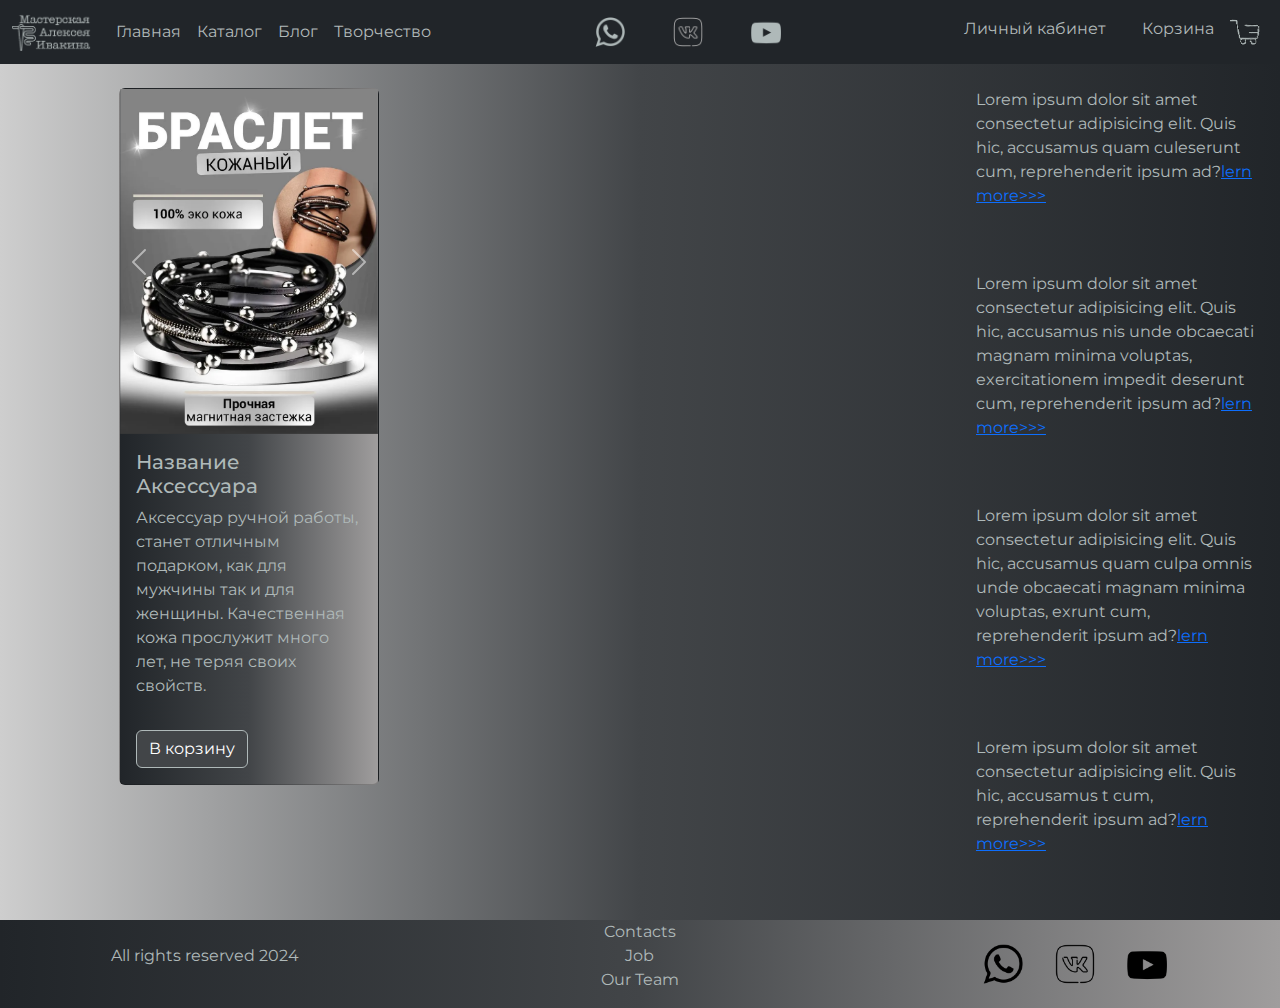
<file: accsessories.html>
<!DOCTYPE html>
<html lang="ru">
  <head>
    <meta charset="UTF-8" />
    <meta name="viewport" content="width=device-width, initial-scale=1.0" />
    <link
      href="https://cdn.jsdelivr.net/npm/bootstrap@5.3.3/dist/css/bootstrap.min.css"
      rel="stylesheet"
      integrity="sha384-QWTKZyjpPEjISv5WaRU9OFeRpok6YctnYmDr5pNlyT2bRjXh0JMhjY6hW+ALEwIH"
      crossorigin="anonymous"
    />
    <link rel="stylesheet" href="source/styles/mycss.css" />
    <link rel="stylesheet" href="source/styles/bgvideo.css" />

    <link
      rel="apple-touch-icon"
      sizes="180x180"
      href="source/files/apple-touch-icon.png"
    />
    <link
      rel="icon"
      type="image/png"
      sizes="32x32"
      href="source/files/favicon-32x32.png"
    />
    <link
      rel="icon"
      type="image/png"
      sizes="16x16"
      href="source/files/favicon-16x16.png"
    />
    <link rel="manifest" href="/site.webmanifest" />

    <title>Аксессуары</title>
  </head>

  <body>
    <header>
        <nav class="navbar navbar-expand-lg bg-dark">
            <div class="container-fluid">
              <a class="navbar-brand" href="/"
                ><img class="logo" src="source/files/logo.png" alt="logo"
              /></a>
              <button
                class="navbar-toggler"
                type="button"
                data-bs-toggle="collapse"
                data-bs-target="#navbarNavDropdown"
                aria-controls="navbarNavDropdown"
                aria-expanded="false"
                aria-label="Toggle navigation"
              >
                <span class="navbar-toggler-icon"></span>
              </button>
              <div class="collapse navbar-collapse" id="navbarNavDropdown">
                
                <div class="col-lg-4 col-md-12">
                  <ul class="navbar-nav">
                    <li class="nav-item active">
                      <a class="nav-link" aria-current="page" href="/"
                        >Главная</a
                      >
                    </li>
                    <li class="nav-item">
                      <a class="nav-link" href="pricing.html">Каталог</a>
                    </li>
                    <li class="nav-item">
                      <a class="nav-link" href="blog.html">Блог</a>
                    </li>
                    <li class="nav-item">
                      <a class="nav-link" href="pricing.html">Творчество</a>
                    </li>
                  </ul>
                </div>
                <div class="col-lg-4 col-md-12 navbar-center">
                  <ul class="navbar-nav nav-icon">
                    <li class="nav-item">
                      <a class="nav-link" href="pricing.html"
                        ><img
                          style="width: 30px; margin-inline: 1em"
                          src="source/files/whatsapp_icon.grey.png"
                          alt=""
                      /></a>
                    </li>
                    <li class="nav-item">
                      <a class="nav-link" href="pricing.html"
                        ><img
                          style="width: 30px; margin-inline: 1em"
                          src="source/files/vk_icon.grey.png"
                          alt=""
                      /></a>
                    </li>
                    <li class="nav-item">
                      <a class="nav-link" href="pricing.html"
                        ><img
                          style="width: 30px; margin-inline: 1em"
                          src="source/files/YOUTUBE_icon.grey.png"
                          alt=""
                      /></a>
                    </li>
                  </ul>
                </div>
                <div class="col-lg-4 col-md-12 navbar-right">
                  <ul class="navbar-nav">
                    <li class="nav-item-right">
                      <a class="nav-link" href="pricing.html">Личный кабинет</a>
                    </li>
                    <li class="nav-item">
                      <a class="nav-link" href="pricing.html">Корзина</a>
                    </li>
                    <li class="nav-item">
                      <a class="nav-link" href="pricing.html"
                        ><img class="nav-icon"
                          style="width: 30px;"
                          src="source/files/basket_icon.png"
                          alt=""
                      /></a>
                    </li>
                  </ul>
                </div>
              </div>
            </div>
          </nav>
    </header>

    <section>
      <div class="container-fluid">
        <!--m4-->
        <div class="row">
          <div class="col-lg-1"></div>
          <div class="col-lg-8 col-md-12">
            <div class="row">
              <div class="col-lg-4 col-md-6 mt-4">
                <div class="card h-100">
                  <div id="carouselExample" class="carousel slide">
                    <div class="carousel-inner">
                      <div class="carousel-item active">
                        <img
                          src="source/images/accsessories/accsessouar1.1.webp"
                          class="d-block w-100"
                          alt="Аксессуар"
                        />
                      </div>

                      <div class="carousel-item">
                        <img
                          class="w-100"
                          src="source/images/accsessories/accsessouar1.2.webp"
                          class="d-block w-100"
                          alt="Аксессуар"
                        />
                      </div>

                      <div class="carousel-item">
                        <img
                          class="w-100"
                          src="source/images/accsessories/accsessouar1.3.webp"
                          class="d-block w-100"
                          alt="Аксессуар"
                        />
                      </div>
                    </div>
                    <button
                      class="carousel-control-prev"
                      type="button"
                      data-bs-target="#carouselExample"
                      data-bs-slide="prev"
                    >
                      <span
                        class="carousel-control-prev-icon"
                        aria-hidden="true"
                      ></span>
                      <span class="visually-hidden">Previous</span>
                    </button>
                    <button
                      class="carousel-control-next"
                      type="button"
                      data-bs-target="#carouselExample"
                      data-bs-slide="next"
                    >
                      <span
                        class="carousel-control-next-icon"
                        aria-hidden="true"
                      ></span>
                      <span class="visually-hidden">Next</span>
                    </button>
                  </div>
                  <div class="card-body">
                    <h5 class="card-title"><a href="#">Название Аксессуара</a></h5>
                    <p class="card-text">
                      Аксессуар ручной работы, станет отличным подарком, как для
                      мужчины так и для женщины. Качественная кожа прослужит
                      много лет, не теряя своих свойств.
                    </p>
                  </div>
                  <div class="card-btn">
                    <a href="#" class="btn btn-primary">В корзину</a>
                  </div>
                </div>
              </div>
            </div>
          </div>
          <div class="col-lg-3">
            <div class="row px-1">
              <div class="col-lg-12 sidebar my-4">
                <p>
                  Lorem ipsum dolor sit amet consectetur adipisicing elit. Quis
                  hic, accusamus quam culeserunt cum, reprehenderit ipsum ad?<a
                    href="#"
                    >lern more>>></a
                  >
                </p>
              </div>
              <div class="col-lg-12 sidebar my-4">
                <p>
                  Lorem ipsum dolor sit amet consectetur adipisicing elit. Quis
                  hic, accusamus nis unde obcaecati magnam minima voluptas,
                  exercitationem impedit deserunt cum, reprehenderit ipsum ad?<a
                    href="#"
                    >lern more>>></a
                  >
                </p>
              </div>
              <div class="col-lg-12 sidebar my-4">
                <p>
                  Lorem ipsum dolor sit amet consectetur adipisicing elit. Quis
                  hic, accusamus quam culpa omnis unde obcaecati magnam minima
                  voluptas, exrunt cum, reprehenderit ipsum ad?<a href="#"
                    >lern more>>></a
                  >
                </p>
              </div>
              <div class="col-lg-12 sidebar my-4">
                <p>
                  Lorem ipsum dolor sit amet consectetur adipisicing elit. Quis
                  hic, accusamus t cum, reprehenderit ipsum ad?<a href="#"
                    >lern more>>></a
                  >
                </p>
              </div>
            </div>
          </div>
        </div>
      </div>
    </section>

    <footer class="mt-4">
      <div class="conteiner-fluid">
        <div class="row">
          <div class="col-lg-4 col-md-12 footer-text text-center">
            <p>All rights reserved 2024</p>
          </div>
          <div class="col-lg-4 col-md-12 footer-text text-center">
            <p>Contacts<br />Job<br />Our Team</p>
          </div>
          <div class="col-lg-4 col-md-12 media-links">
            <img
              style="width: 40px; margin-inline: 1em"
              src="source/files/whatsapp_icon.png"
              alt="Мы в Whatsapp"
            />
            <img
              style="width: 40px; margin-inline: 1em"
              src="source/files/vk_icon.png"
              alt="Наша страница в Вконтакте"
            />
            <img
              style="width: 40px; margin-inline: 1em"
              src="source/files/YOUTUBE_icon.png"
              alt="Наш YouTube канал"
            />
          </div>
        </div>
      </div>
    </footer>
    <script
      src="https://cdn.jsdelivr.net/npm/bootstrap@5.3.3/dist/js/bootstrap.bundle.min.js"
      integrity="sha384-YvpcrYf0tY3lHB60NNkmXc5s9fDVZLESaAA55NDzOxhy9GkcIdslK1eN7N6jIeHz"
      crossorigin="anonymous"
    ></script>
  </body>
</html>
</file>
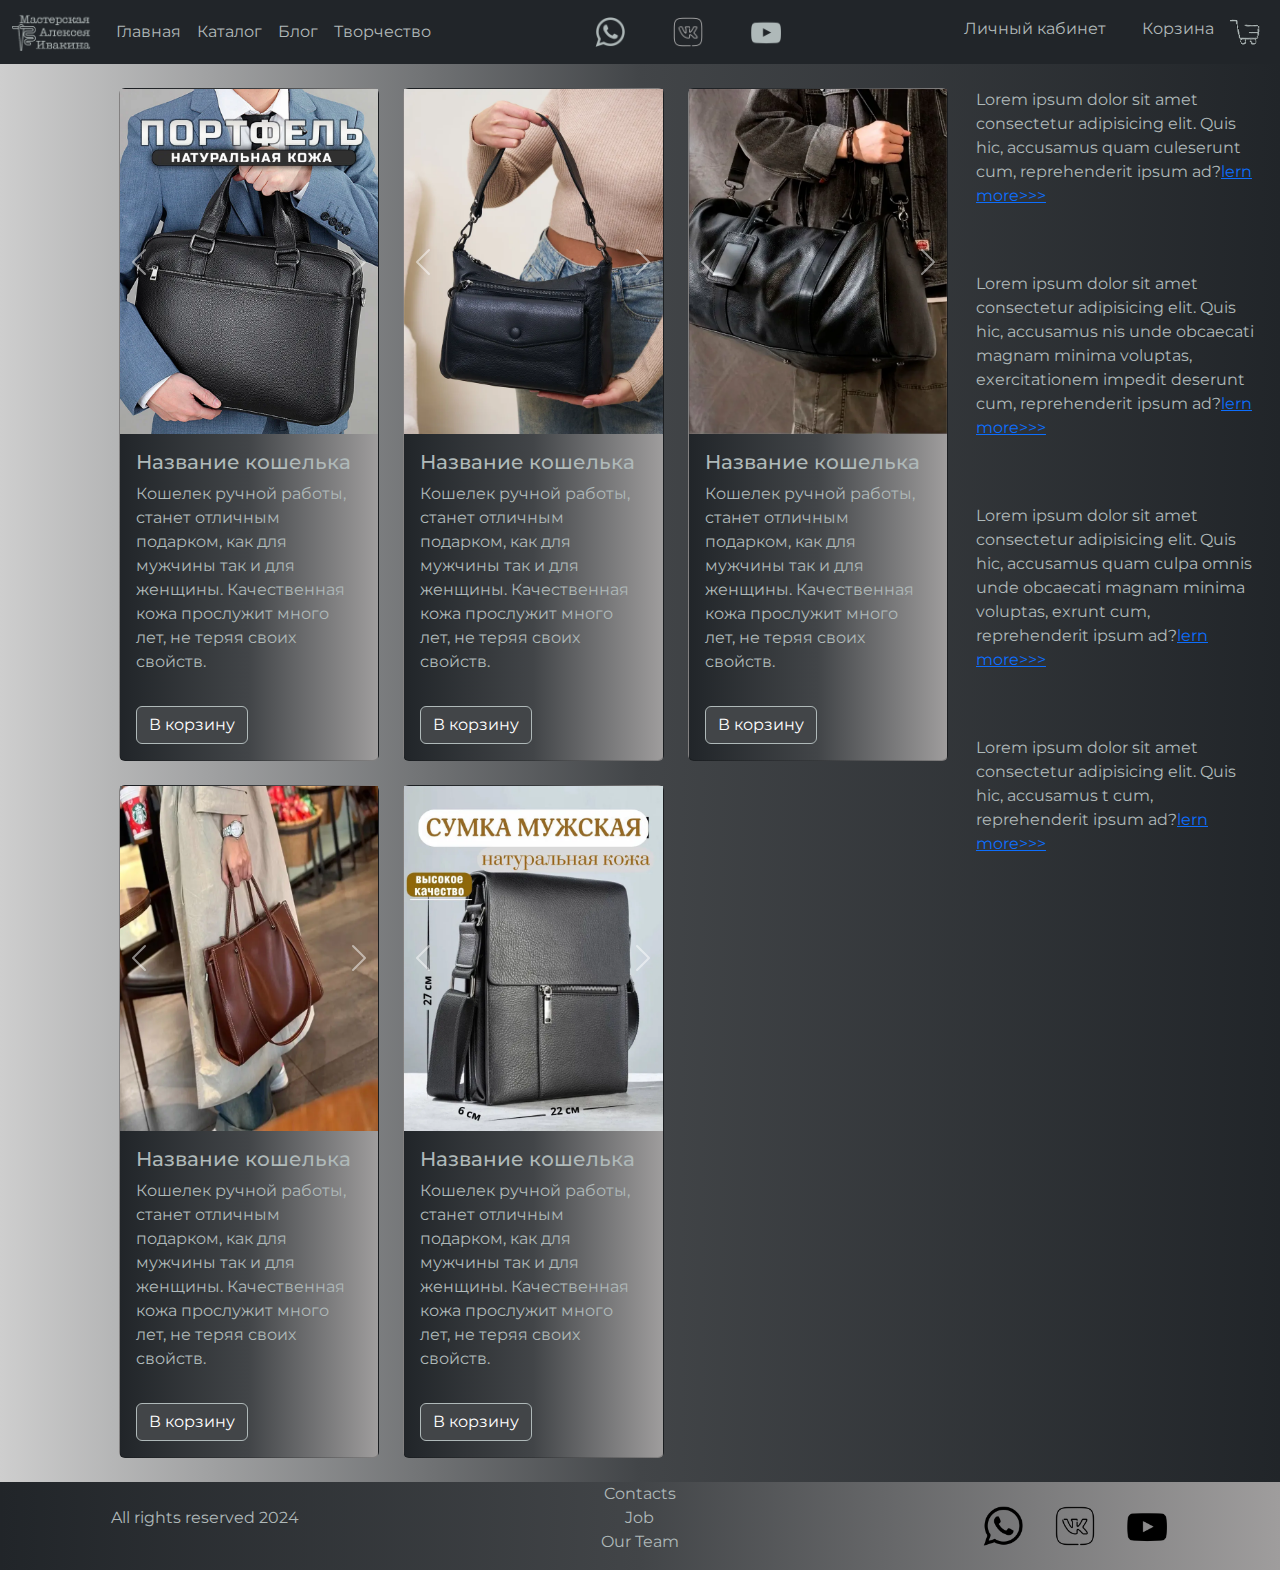
<file: bags.html>
<!DOCTYPE html>
<html lang="en">
  <head>
    <meta charset="UTF-8" />
    <meta name="viewport" content="width=device-width, initial-scale=1.0" />
    <link
      href="https://cdn.jsdelivr.net/npm/bootstrap@5.3.3/dist/css/bootstrap.min.css"
      rel="stylesheet"
      integrity="sha384-QWTKZyjpPEjISv5WaRU9OFeRpok6YctnYmDr5pNlyT2bRjXh0JMhjY6hW+ALEwIH"
      crossorigin="anonymous"
    />
    <link rel="stylesheet" href="source/styles/mycss.css" />
    <link rel="stylesheet" href="source/styles/bgvideo.css" />

    <link
      rel="apple-touch-icon"
      sizes="180x180"
      href="source/files/apple-touch-icon.png"
    />
    <link
      rel="icon"
      type="image/png"
      sizes="32x32"
      href="source/files/favicon-32x32.png"
    />
    <link
      rel="icon"
      type="image/png"
      sizes="16x16"
      href="source/files/favicon-16x16.png"
    />
    <link rel="manifest" href="/site.webmanifest" />

    <title>Сумки</title>
  </head>

  <body>
    <header>
      <nav class="navbar navbar-expand-lg bg-dark">
        <div class="container-fluid">
          <a class="navbar-brand" href="/"
            ><img class="logo" src="source/files/logo.png" alt="logo"
          /></a>
          <button
            class="navbar-toggler"
            type="button"
            data-bs-toggle="collapse"
            data-bs-target="#navbarNavDropdown"
            aria-controls="navbarNavDropdown"
            aria-expanded="false"
            aria-label="Toggle navigation"
          >
            <span class="navbar-toggler-icon"></span>
          </button>
          <div class="collapse navbar-collapse" id="navbarNavDropdown">
            <div class="col-lg-4 col-md-12">
              <ul class="navbar-nav">
                <li class="nav-item active">
                  <a class="nav-link" aria-current="page" href="/"
                    >Главная</a
                  >
                </li>
                <li class="nav-item">
                  <a class="nav-link" href="pricing.html">Каталог</a>
                </li>
                <li class="nav-item">
                  <a class="nav-link" href="blog.html">Блог</a>
                </li>
                <li class="nav-item">
                  <a class="nav-link" href="pricing.html">Творчество</a>
                </li>
              </ul>
            </div>
            <div class="col-lg-4 col-md-12 navbar-center">
              <ul class="navbar-nav nav-icon">
                <li class="nav-item">
                  <a class="nav-link" href="pricing.html"
                    ><img
                      style="width: 30px; margin-inline: 1em"
                      src="source/files/whatsapp_icon.grey.png"
                      alt=""
                  /></a>
                </li>
                <li class="nav-item">
                  <a class="nav-link" href="pricing.html"
                    ><img
                      style="width: 30px; margin-inline: 1em"
                      src="source/files/vk_icon.grey.png"
                      alt=""
                  /></a>
                </li>
                <li class="nav-item">
                  <a class="nav-link" href="pricing.html"
                    ><img
                      style="width: 30px; margin-inline: 1em"
                      src="source/files/YOUTUBE_icon.grey.png"
                      alt=""
                  /></a>
                </li>
              </ul>
            </div>
            <div class="col-lg-4 col-md-12 navbar-right">
              <ul class="navbar-nav">
                <li class="nav-item-right">
                  <a class="nav-link" href="pricing.html">Личный кабинет</a>
                </li>
                <li class="nav-item">
                  <a class="nav-link" href="pricing.html">Корзина</a>
                </li>
                <li class="nav-item">
                  <a class="nav-link" href="pricing.html"
                    ><img
                      class="nav-icon"
                      style="width: 30px"
                      src="source/files/basket_icon.png"
                      alt=""
                  /></a>
                </li>
              </ul>
            </div>
          </div>
        </div>
      </nav>
    </header>

    <section>
      <div class="container-fluid">
        <!--m4-->
        <div class="row">
          <div class="col-lg-1"></div>
          <div class="col-lg-8 col-md-12">
            <div class="row">
              <div class="col-lg-4 col-md-6 mt-4">
                <div class="card h-100">
                  <div id="carouselExample" class="carousel slide">
                    <div class="carousel-inner">
                      <div class="carousel-item active">
                        <img
                          src="source/images/bags/bag1.1.webp"
                          class="d-block w-100"
                          alt="Кожанная сумка"
                        />
                      </div>

                      <div class="carousel-item">
                        <img
                          class="w-100"
                          src="source/images/bags/bag1.2.webp"
                          class="d-block w-100"
                          alt="Кожанная сумка"
                        />
                      </div>

                      <div class="carousel-item">
                        <img
                          class="w-100"
                          src="source/images/bags/bag1.3.webp"
                          class="d-block w-100"
                          alt="Кожанная сумка"
                        />
                      </div>
                    </div>
                    <button
                      class="carousel-control-prev"
                      type="button"
                      data-bs-target="#carouselExample"
                      data-bs-slide="prev"
                    >
                      <span
                        class="carousel-control-prev-icon"
                        aria-hidden="true"
                      ></span>
                      <span class="visually-hidden">Previous</span>
                    </button>
                    <button
                      class="carousel-control-next"
                      type="button"
                      data-bs-target="#carouselExample"
                      data-bs-slide="next"
                    >
                      <span
                        class="carousel-control-next-icon"
                        aria-hidden="true"
                      ></span>
                      <span class="visually-hidden">Next</span>
                    </button>
                  </div>
                  <div class="card-body">
                    <h5 class="card-title">
                      <a href="#">Название кошелька</a>
                    </h5>
                    <p class="card-text">
                      Кошелек ручной работы, станет отличным подарком, как для
                      мужчины так и для женщины. Качественная кожа прослужит
                      много лет, не теряя своих свойств.
                    </p>
                  </div>
                  <div class="card-btn">
                    <a href="#" class="btn btn-primary">В корзину</a>
                  </div>
                </div>
              </div>
              <div class="col-lg-4 col-md-6 mt-4">
                <div class="card h-100">
                  <div id="carouselExample-1" class="carousel slide">
                    <div class="carousel-inner">
                      <div class="carousel-item active">
                        <img
                          src="source/images/bags/bag2.1.webp"
                          class="d-block w-100"
                          alt="Кожанная сумка"
                        />
                      </div>

                      <div class="carousel-item">
                        <img
                          class="w-100"
                          src="source/images/bags/bag2.2.webp"
                          class="d-block w-100"
                          alt="Кожанная сумка"
                        />
                      </div>

                      <div class="carousel-item">
                        <img
                          class="w-100"
                          src="source/images/bags/bag2.3.webp"
                          class="d-block w-100"
                          alt="Кожанная сумка"
                        />
                      </div>
                    </div>
                    <button
                      class="carousel-control-prev"
                      type="button"
                      data-bs-target="#carouselExample-1"
                      data-bs-slide="prev"
                    >
                      <span
                        class="carousel-control-prev-icon"
                        aria-hidden="true"
                      ></span>
                      <span class="visually-hidden">Previous</span>
                    </button>
                    <button
                      class="carousel-control-next"
                      type="button"
                      data-bs-target="#carouselExample-1"
                      data-bs-slide="next"
                    >
                      <span
                        class="carousel-control-next-icon"
                        aria-hidden="true"
                      ></span>
                      <span class="visually-hidden">Next</span>
                    </button>
                  </div>
                  <div class="card-body">
                    <h5 class="card-title">
                      <a href="#">Название кошелька</a>
                    </h5>
                    <p class="card-text">
                      Кошелек ручной работы, станет отличным подарком, как для
                      мужчины так и для женщины. Качественная кожа прослужит
                      много лет, не теряя своих свойств.
                    </p>
                  </div>
                  <div class="card-btn">
                    <a href="#" class="btn btn-primary">В корзину</a>
                  </div>
                </div>
              </div>
              <div class="col-lg-4 col-md-6 mt-4">
                <div class="card h-100">
                  <div id="carouselExample-2" class="carousel slide">
                    <div class="carousel-inner">
                      <div class="carousel-item active">
                        <img
                          src="source/images/bags/bag3.1.webp"
                          class="d-block w-100"
                          alt="Кожанная сумка"
                        />
                      </div>

                      <div class="carousel-item">
                        <img
                          class="w-100"
                          src="source/images/bags/bag3.2.webp"
                          class="d-block w-100"
                          alt="Кожанная сумка"
                        />
                      </div>

                      <div class="carousel-item">
                        <img
                          class="w-100"
                          src="source/images/bags/bag3.3.webp"
                          class="d-block w-100"
                          alt="Кожанная сумка"
                        />
                      </div>
                    </div>
                    <button
                      class="carousel-control-prev"
                      type="button"
                      data-bs-target="#carouselExample-2"
                      data-bs-slide="prev"
                    >
                      <span
                        class="carousel-control-prev-icon"
                        aria-hidden="true"
                      ></span>
                      <span class="visually-hidden">Previous</span>
                    </button>
                    <button
                      class="carousel-control-next"
                      type="button"
                      data-bs-target="#carouselExample-2"
                      data-bs-slide="next"
                    >
                      <span
                        class="carousel-control-next-icon"
                        aria-hidden="true"
                      ></span>
                      <span class="visually-hidden">Next</span>
                    </button>
                  </div>
                  <div class="card-body">
                    <h5 class="card-title">
                      <a href="#">Название кошелька</a>
                    </h5>
                    <p class="card-text">
                      Кошелек ручной работы, станет отличным подарком, как для
                      мужчины так и для женщины. Качественная кожа прослужит
                      много лет, не теряя своих свойств.
                    </p>
                  </div>
                  <div class="card-btn">
                    <a href="#" class="btn btn-primary">В корзину</a>
                  </div>
                </div>
              </div>
              <div class="col-lg-4 col-md-6 mt-4">
                <div class="card h-100">
                  <div id="carouselExample-3" class="carousel slide">
                    <div class="carousel-inner">
                      <div class="carousel-item active">
                        <img
                          src="source/images/bags/bag4.1.webp"
                          class="d-block w-100"
                          alt="Кожанная сумка"
                        />
                      </div>

                      <div class="carousel-item">
                        <img
                          class="w-100"
                          src="source/images/bags/bag4.2.webp"
                          class="d-block w-100"
                          alt="Кожанная сумка"
                        />
                      </div>

                      <div class="carousel-item">
                        <img
                          class="w-100"
                          src="source/images/bags/bag4.3.webp"
                          class="d-block w-100"
                          alt="Кожанная сумка"
                        />
                      </div>
                    </div>
                    <button
                      class="carousel-control-prev"
                      type="button"
                      data-bs-target="#carouselExample-3"
                      data-bs-slide="prev"
                    >
                      <span
                        class="carousel-control-prev-icon"
                        aria-hidden="true"
                      ></span>
                      <span class="visually-hidden">Previous</span>
                    </button>
                    <button
                      class="carousel-control-next"
                      type="button"
                      data-bs-target="#carouselExample-3"
                      data-bs-slide="next"
                    >
                      <span
                        class="carousel-control-next-icon"
                        aria-hidden="true"
                      ></span>
                      <span class="visually-hidden">Next</span>
                    </button>
                  </div>
                  <div class="card-body">
                    <h5 class="card-title">
                      <a href="#">Название кошелька</a>
                    </h5>
                    <p class="card-text">
                      Кошелек ручной работы, станет отличным подарком, как для
                      мужчины так и для женщины. Качественная кожа прослужит
                      много лет, не теряя своих свойств.
                    </p>
                  </div>
                  <div class="card-btn">
                    <a href="#" class="btn btn-primary">В корзину</a>
                  </div>
                </div>
              </div>
              <div class="col-lg-4 col-md-6 mt-4">
                <div class="card h-100">
                  <div id="carouselExample-4" class="carousel slide">
                    <div class="carousel-inner">
                      <div class="carousel-item active">
                        <img
                          src="source/images/bags/bag5.1.webp"
                          class="d-block w-100"
                          alt="Кожанная сумка"
                        />
                      </div>

                      <div class="carousel-item">
                        <img
                          class="w-100"
                          src="source/images/bags/bag5.2.webp"
                          class="d-block w-100"
                          alt="Кожанная сумка"
                        />
                      </div>

                      <div class="carousel-item">
                        <img
                          class="w-100"
                          src="source/images/bags/bag5.3.webp"
                          class="d-block w-100"
                          alt="Кожанная сумка"
                        />
                      </div>
                    </div>
                    <button
                      class="carousel-control-prev"
                      type="button"
                      data-bs-target="#carouselExample-4"
                      data-bs-slide="prev"
                    >
                      <span
                        class="carousel-control-prev-icon"
                        aria-hidden="true"
                      ></span>
                      <span class="visually-hidden">Previous</span>
                    </button>
                    <button
                      class="carousel-control-next"
                      type="button"
                      data-bs-target="#carouselExample-4"
                      data-bs-slide="next"
                    >
                      <span
                        class="carousel-control-next-icon"
                        aria-hidden="true"
                      ></span>
                      <span class="visually-hidden">Next</span>
                    </button>
                  </div>
                  <div class="card-body">
                    <h5 class="card-title">
                      <a href="#">Название кошелька</a>
                    </h5>
                    <p class="card-text">
                      Кошелек ручной работы, станет отличным подарком, как для
                      мужчины так и для женщины. Качественная кожа прослужит
                      много лет, не теряя своих свойств.
                    </p>
                  </div>
                  <div class="card-btn">
                    <a href="#" class="btn btn-primary">В корзину</a>
                  </div>
                </div>
              </div>
            </div>
          </div>
          <div class="col-lg-3">
            <div class="row px-1">
              <div class="col-lg-12 sidebar my-4">
                <p>
                  Lorem ipsum dolor sit amet consectetur adipisicing elit. Quis
                  hic, accusamus quam culeserunt cum, reprehenderit ipsum ad?<a
                    href="#"
                    >lern more>>></a
                  >
                </p>
              </div>
              <div class="col-lg-12 sidebar my-4">
                <p>
                  Lorem ipsum dolor sit amet consectetur adipisicing elit. Quis
                  hic, accusamus nis unde obcaecati magnam minima voluptas,
                  exercitationem impedit deserunt cum, reprehenderit ipsum ad?<a
                    href="#"
                    >lern more>>></a
                  >
                </p>
              </div>
              <div class="col-lg-12 sidebar my-4">
                <p>
                  Lorem ipsum dolor sit amet consectetur adipisicing elit. Quis
                  hic, accusamus quam culpa omnis unde obcaecati magnam minima
                  voluptas, exrunt cum, reprehenderit ipsum ad?<a href="#"
                    >lern more>>></a
                  >
                </p>
              </div>
              <div class="col-lg-12 sidebar my-4">
                <p>
                  Lorem ipsum dolor sit amet consectetur adipisicing elit. Quis
                  hic, accusamus t cum, reprehenderit ipsum ad?<a href="#"
                    >lern more>>></a
                  >
                </p>
              </div>
            </div>
          </div>
        </div>
      </div>
    </section>

    <footer class="mt-4">
      <div class="conteiner-fluid">
        <div class="row">
          <div class="col-lg-4 col-md-12 footer-text text-center">
            <p>All rights reserved 2024</p>
          </div>
          <div class="col-lg-4 col-md-12 footer-text text-center">
            <p>Contacts<br />Job<br />Our Team</p>
          </div>
          <div class="col-lg-4 col-md-12 media-links">
            <img
              style="width: 40px; margin-inline: 1em"
              src="source/files/whatsapp_icon.png"
              alt="Мы в Whatsapp"
            />
            <img
              style="width: 40px; margin-inline: 1em"
              src="source/files/vk_icon.png"
              alt="Наша страница в Вконтакте"
            />
            <img
              style="width: 40px; margin-inline: 1em"
              src="source/files/YOUTUBE_icon.png"
              alt="Наш YouTube канал"
            />
          </div>
        </div>
      </div>
    </footer>
    <script
      src="https://cdn.jsdelivr.net/npm/bootstrap@5.3.3/dist/js/bootstrap.bundle.min.js"
      integrity="sha384-YvpcrYf0tY3lHB60NNkmXc5s9fDVZLESaAA55NDzOxhy9GkcIdslK1eN7N6jIeHz"
      crossorigin="anonymous"
    ></script>
  </body>
</html>
</file>
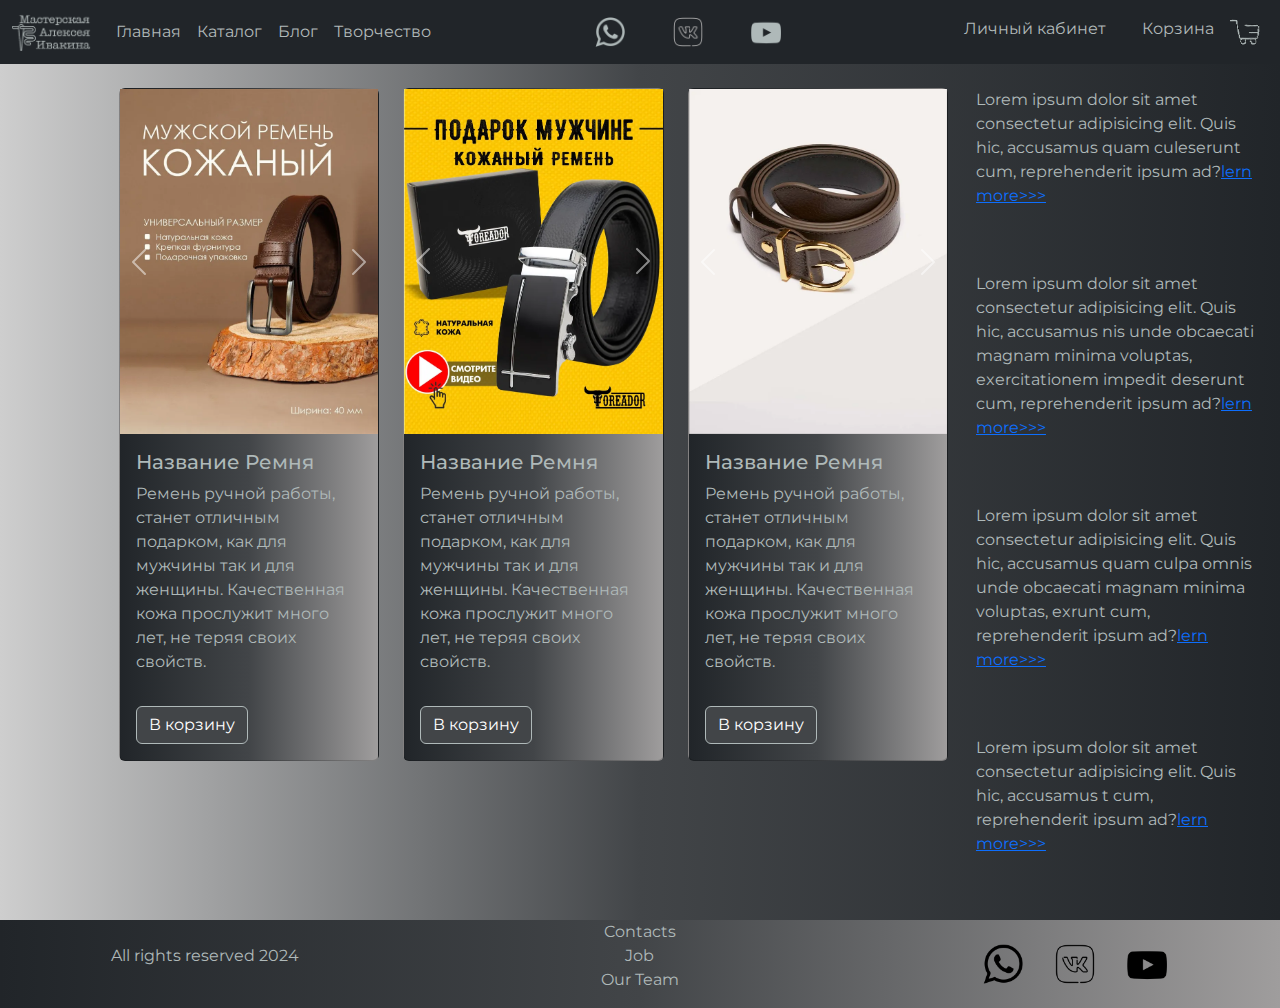
<file: belts.html>
<!DOCTYPE html>
<html lang="ru">
  <head>
    <meta charset="UTF-8" />
    <meta name="viewport" content="width=device-width, initial-scale=1.0" />
    <link
      href="https://cdn.jsdelivr.net/npm/bootstrap@5.3.3/dist/css/bootstrap.min.css"
      rel="stylesheet"
      integrity="sha384-QWTKZyjpPEjISv5WaRU9OFeRpok6YctnYmDr5pNlyT2bRjXh0JMhjY6hW+ALEwIH"
      crossorigin="anonymous"
    />
    <link rel="stylesheet" href="source/styles/mycss.css" />
    <link rel="stylesheet" href="source/styles/bgvideo.css" />

    <link
      rel="apple-touch-icon"
      sizes="180x180"
      href="source/files/apple-touch-icon.png"
    />
    <link
      rel="icon"
      type="image/png"
      sizes="32x32"
      href="source/files/favicon-32x32.png"
    />
    <link
      rel="icon"
      type="image/png"
      sizes="16x16"
      href="source/files/favicon-16x16.png"
    />
    <link rel="manifest" href="/site.webmanifest" />

    <title>Ремень</title>
  </head>

  <body>
    <header>
      <nav class="navbar navbar-expand-lg bg-dark">
        <div class="container-fluid">
          <a class="navbar-brand" href="/"
            ><img class="logo" src="source/files/logo.png" alt="logo"
          /></a>
          <button
            class="navbar-toggler"
            type="button"
            data-bs-toggle="collapse"
            data-bs-target="#navbarNavDropdown"
            aria-controls="navbarNavDropdown"
            aria-expanded="false"
            aria-label="Toggle navigation"
          >
            <span class="navbar-toggler-icon"></span>
          </button>
          <div class="collapse navbar-collapse" id="navbarNavDropdown">
            <div class="col-lg-4 col-md-12">
              <ul class="navbar-nav">
                <li class="nav-item active">
                  <a class="nav-link" aria-current="page" href="/"
                    >Главная</a
                  >
                </li>
                <li class="nav-item">
                  <a class="nav-link" href="pricing.html">Каталог</a>
                </li>
                <li class="nav-item">
                  <a class="nav-link" href="blog.html">Блог</a>
                </li>
                <li class="nav-item">
                  <a class="nav-link" href="pricing.html">Творчество</a>
                </li>
              </ul>
            </div>
            <div class="col-lg-4 col-md-12 navbar-center">
              <ul class="navbar-nav nav-icon">
                <li class="nav-item">
                  <a class="nav-link" href="pricing.html"
                    ><img
                      style="width: 30px; margin-inline: 1em"
                      src="source/files/whatsapp_icon.grey.png"
                      alt=""
                  /></a>
                </li>
                <li class="nav-item">
                  <a class="nav-link" href="pricing.html"
                    ><img
                      style="width: 30px; margin-inline: 1em"
                      src="source/files/vk_icon.grey.png"
                      alt=""
                  /></a>
                </li>
                <li class="nav-item">
                  <a class="nav-link" href="pricing.html"
                    ><img
                      style="width: 30px; margin-inline: 1em"
                      src="source/files/YOUTUBE_icon.grey.png"
                      alt=""
                  /></a>
                </li>
              </ul>
            </div>
            <div class="col-lg-4 col-md-12 navbar-right">
              <ul class="navbar-nav">
                <li class="nav-item-right">
                  <a class="nav-link" href="pricing.html">Личный кабинет</a>
                </li>
                <li class="nav-item">
                  <a class="nav-link" href="pricing.html">Корзина</a>
                </li>
                <li class="nav-item">
                  <a class="nav-link" href="pricing.html"
                    ><img
                      class="nav-icon"
                      style="width: 30px"
                      src="source/files/basket_icon.png"
                      alt=""
                  /></a>
                </li>
              </ul>
            </div>
          </div>
        </div>
      </nav>
    </header>

    <section>
      <div class="container-fluid">
        <!--m4-->
        <div class="row">
          <div class="col-lg-1"></div>
          <div class="col-lg-8 col-md-12">
            <div class="row">
              <div class="col-lg-4 col-md-6 mt-4">
                <div class="card h-100">
                  <div id="carouselExample" class="carousel slide">
                    <div class="carousel-inner">
                      <div class="carousel-item active">
                        <img
                          src="source/images/belts/belt1.1.webp"
                          class="d-block w-100"
                          alt="Ремень"
                        />
                      </div>

                      <div class="carousel-item">
                        <img
                          class="w-100"
                          src="source/images/belts/belt1.2.webp"
                          class="d-block w-100"
                          alt="Ремень"
                        />
                      </div>

                      <div class="carousel-item">
                        <img
                          class="w-100"
                          src="source/images/belts/belt1.3.webp"
                          class="d-block w-100"
                          alt="Ремень"
                        />
                      </div>
                    </div>
                    <button
                      class="carousel-control-prev"
                      type="button"
                      data-bs-target="#carouselExample"
                      data-bs-slide="prev"
                    >
                      <span
                        class="carousel-control-prev-icon"
                        aria-hidden="true"
                      ></span>
                      <span class="visually-hidden">Previous</span>
                    </button>
                    <button
                      class="carousel-control-next"
                      type="button"
                      data-bs-target="#carouselExample"
                      data-bs-slide="next"
                    >
                      <span
                        class="carousel-control-next-icon"
                        aria-hidden="true"
                      ></span>
                      <span class="visually-hidden">Next</span>
                    </button>
                  </div>
                  <div class="card-body">
                    <h5 class="card-title"><a href="#">Название Ремня</a></h5>
                    <p class="card-text">
                      Ремень ручной работы, станет отличным подарком, как для
                      мужчины так и для женщины. Качественная кожа прослужит
                      много лет, не теряя своих свойств.
                    </p>
                  </div>
                  <div class="card-btn">
                    <a href="#" class="btn btn-primary">В корзину</a>
                  </div>
                </div>
              </div>
              <div class="col-lg-4 col-md-6 mt-4">
                <div class="card h-100">
                  <div id="carouselExample-1" class="carousel slide">
                    <div class="carousel-inner">
                      <div class="carousel-item active">
                        <img
                          src="source/images/belts/belt2.1.webp"
                          class="d-block w-100"
                          alt="Ремень"
                        />
                      </div>

                      <div class="carousel-item">
                        <img
                          class="w-100"
                          src="source/images/belts/belt2.2.webp"
                          class="d-block w-100"
                          alt="Ремень"
                        />
                      </div>

                      <div class="carousel-item">
                        <img
                          class="w-100"
                          src="source/images/belts/belt2.3.webp"
                          class="d-block w-100"
                          alt="Ремень"
                        />
                      </div>
                    </div>
                    <button
                      class="carousel-control-prev"
                      type="button"
                      data-bs-target="#carouselExample-1"
                      data-bs-slide="prev"
                    >
                      <span
                        class="carousel-control-prev-icon"
                        aria-hidden="true"
                      ></span>
                      <span class="visually-hidden">Previous</span>
                    </button>
                    <button
                      class="carousel-control-next"
                      type="button"
                      data-bs-target="#carouselExample-1"
                      data-bs-slide="next"
                    >
                      <span
                        class="carousel-control-next-icon"
                        aria-hidden="true"
                      ></span>
                      <span class="visually-hidden">Next</span>
                    </button>
                  </div>
                  <div class="card-body">
                    <h5 class="card-title"><a href="#">Название Ремня</a></h5>
                    <p class="card-text">
                      Ремень ручной работы, станет отличным подарком, как для
                      мужчины так и для женщины. Качественная кожа прослужит
                      много лет, не теряя своих свойств.
                    </p>
                  </div>
                  <div class="card-btn">
                    <a href="#" class="btn btn-primary">В корзину</a>
                  </div>
                </div>
              </div>
              <div class="col-lg-4 col-md-6 mt-4">
                <div class="card h-100">
                  <div id="carouselExample-2" class="carousel slide">
                    <div class="carousel-inner">
                      <div class="carousel-item active">
                        <img
                          src="source/images/belts/belt3.1.webp"
                          class="d-block w-100"
                          alt="Ремень"
                        />
                      </div>

                      <div class="carousel-item">
                        <img
                          class="w-100"
                          src="source/images/belts/belt3.2.webp"
                          class="d-block w-100"
                          alt="Ремень"
                        />
                      </div>

                      <div class="carousel-item">
                        <img
                          class="w-100"
                          src="source/images/belts/belt3.3.webp"
                          class="d-block w-100"
                          alt="Ремень"
                        />
                      </div>
                    </div>
                    <button
                      class="carousel-control-prev"
                      type="button"
                      data-bs-target="#carouselExample-2"
                      data-bs-slide="prev"
                    >
                      <span
                        class="carousel-control-prev-icon"
                        aria-hidden="true"
                      ></span>
                      <span class="visually-hidden">Previous</span>
                    </button>
                    <button
                      class="carousel-control-next"
                      type="button"
                      data-bs-target="#carouselExample-2"
                      data-bs-slide="next"
                    >
                      <span
                        class="carousel-control-next-icon"
                        aria-hidden="true"
                      ></span>
                      <span class="visually-hidden">Next</span>
                    </button>
                  </div>
                  <div class="card-body">
                    <h5 class="card-title"><a href="#">Название Ремня</a></h5>
                    <p class="card-text">
                      Ремень ручной работы, станет отличным подарком, как для
                      мужчины так и для женщины. Качественная кожа прослужит
                      много лет, не теряя своих свойств.
                    </p>
                  </div>
                  <div class="card-btn">
                    <a href="#" class="btn btn-primary">В корзину</a>
                  </div>
                </div>
              </div>
            </div>
          </div>
          <div class="col-lg-3">
            <div class="row px-1">
              <div class="col-lg-12 sidebar my-4">
                <p>
                  Lorem ipsum dolor sit amet consectetur adipisicing elit. Quis
                  hic, accusamus quam culeserunt cum, reprehenderit ipsum ad?<a
                    href="#"
                    >lern more>>></a
                  >
                </p>
              </div>
              <div class="col-lg-12 sidebar my-4">
                <p>
                  Lorem ipsum dolor sit amet consectetur adipisicing elit. Quis
                  hic, accusamus nis unde obcaecati magnam minima voluptas,
                  exercitationem impedit deserunt cum, reprehenderit ipsum ad?<a
                    href="#"
                    >lern more>>></a
                  >
                </p>
              </div>
              <div class="col-lg-12 sidebar my-4">
                <p>
                  Lorem ipsum dolor sit amet consectetur adipisicing elit. Quis
                  hic, accusamus quam culpa omnis unde obcaecati magnam minima
                  voluptas, exrunt cum, reprehenderit ipsum ad?<a href="#"
                    >lern more>>></a
                  >
                </p>
              </div>
              <div class="col-lg-12 sidebar my-4">
                <p>
                  Lorem ipsum dolor sit amet consectetur adipisicing elit. Quis
                  hic, accusamus t cum, reprehenderit ipsum ad?<a href="#"
                    >lern more>>></a
                  >
                </p>
              </div>
            </div>
          </div>
        </div>
      </div>
    </section>

    <footer class="mt-4">
      <div class="conteiner-fluid">
        <div class="row">
          <div class="col-lg-4 col-md-12 footer-text text-center">
            <p>All rights reserved 2024</p>
          </div>
          <div class="col-lg-4 col-md-12 footer-text text-center">
            <p>Contacts<br />Job<br />Our Team</p>
          </div>
          <div class="col-lg-4 col-md-12 media-links">
            <img
              style="width: 40px; margin-inline: 1em"
              src="source/files/whatsapp_icon.png"
              alt="Мы в Whatsapp"
            />
            <img
              style="width: 40px; margin-inline: 1em"
              src="source/files/vk_icon.png"
              alt="Наша страница в Вконтакте"
            />
            <img
              style="width: 40px; margin-inline: 1em"
              src="source/files/YOUTUBE_icon.png"
              alt="Наш YouTube канал"
            />
          </div>
        </div>
      </div>
    </footer>
    <script
      src="https://cdn.jsdelivr.net/npm/bootstrap@5.3.3/dist/js/bootstrap.bundle.min.js"
      integrity="sha384-YvpcrYf0tY3lHB60NNkmXc5s9fDVZLESaAA55NDzOxhy9GkcIdslK1eN7N6jIeHz"
      crossorigin="anonymous"
    ></script>
  </body>
</html>
</file>
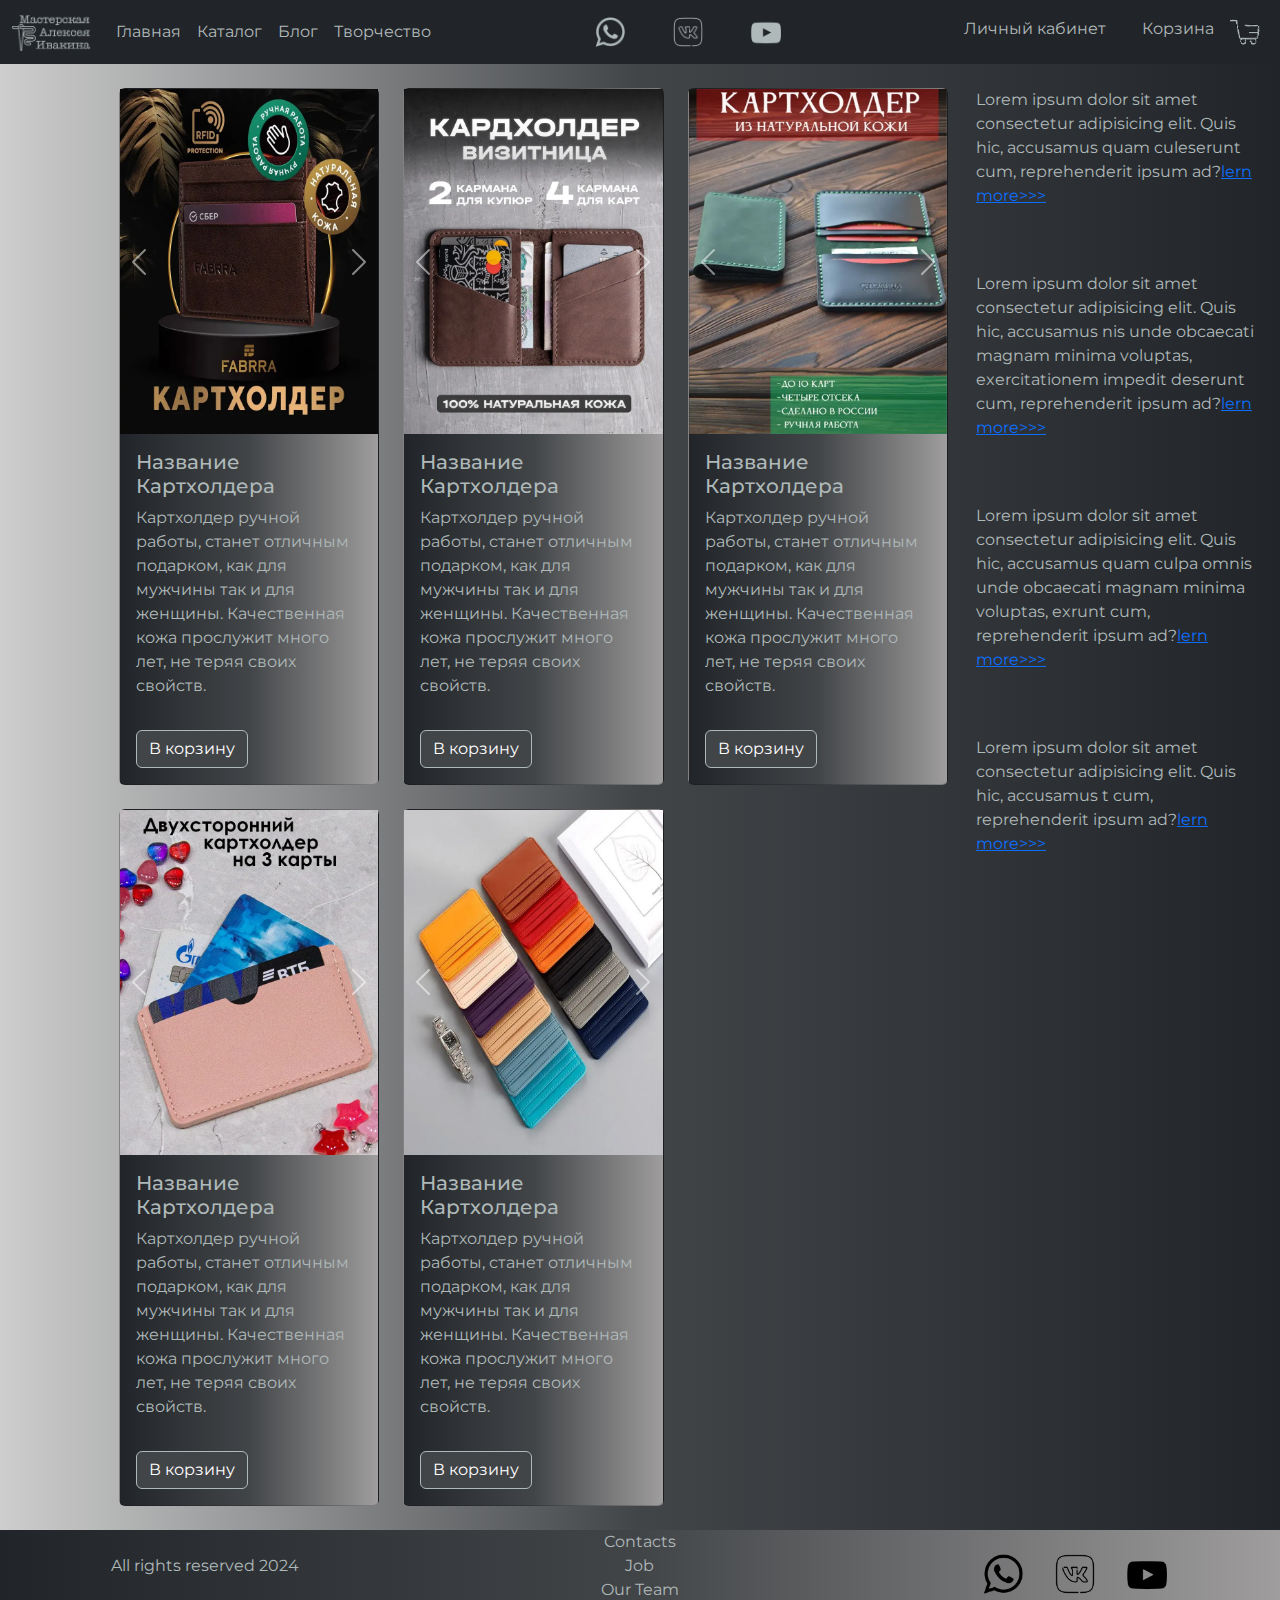
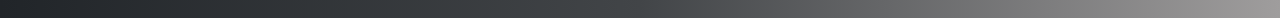
<file: cardholders.html>
<!DOCTYPE html>
<html lang="ru">
  <head>
    <meta charset="UTF-8" />
    <meta name="viewport" content="width=device-width, initial-scale=1.0" />
    <link
      href="https://cdn.jsdelivr.net/npm/bootstrap@5.3.3/dist/css/bootstrap.min.css"
      rel="stylesheet"
      integrity="sha384-QWTKZyjpPEjISv5WaRU9OFeRpok6YctnYmDr5pNlyT2bRjXh0JMhjY6hW+ALEwIH"
      crossorigin="anonymous"
    />
    <link rel="stylesheet" href="source/styles/mycss.css" />
    <link rel="stylesheet" href="source/styles/bgvideo.css" />

    <link
      rel="apple-touch-icon"
      sizes="180x180"
      href="source/files/apple-touch-icon.png"
    />
    <link
      rel="icon"
      type="image/png"
      sizes="32x32"
      href="source/files/favicon-32x32.png"
    />
    <link
      rel="icon"
      type="image/png"
      sizes="16x16"
      href="source/files/favicon-16x16.png"
    />
    <link rel="manifest" href="/site.webmanifest" />

    <title>Картхолдер</title>
  </head>

  <body>
    <header>
      <nav class="navbar navbar-expand-lg bg-dark">
        <div class="container-fluid">
          <a class="navbar-brand" href="/"
            ><img class="logo" src="source/files/logo.png" alt="logo"
          /></a>
          <button
            class="navbar-toggler"
            type="button"
            data-bs-toggle="collapse"
            data-bs-target="#navbarNavDropdown"
            aria-controls="navbarNavDropdown"
            aria-expanded="false"
            aria-label="Toggle navigation"
          >
            <span class="navbar-toggler-icon"></span>
          </button>
          <div class="collapse navbar-collapse" id="navbarNavDropdown">
            <div class="col-lg-4 col-md-12">
              <ul class="navbar-nav">
                <li class="nav-item active">
                  <a class="nav-link" aria-current="page" href="/"
                    >Главная</a
                  >
                </li>
                <li class="nav-item">
                  <a class="nav-link" href="pricing.html">Каталог</a>
                </li>
                <li class="nav-item">
                  <a class="nav-link" href="blog.html">Блог</a>
                </li>
                <li class="nav-item">
                  <a class="nav-link" href="pricing.html">Творчество</a>
                </li>
              </ul>
            </div>
            <div class="col-lg-4 col-md-12 navbar-center">
              <ul class="navbar-nav nav-icon">
                <li class="nav-item">
                  <a class="nav-link" href="pricing.html"
                    ><img
                      style="width: 30px; margin-inline: 1em"
                      src="source/files/whatsapp_icon.grey.png"
                      alt=""
                  /></a>
                </li>
                <li class="nav-item">
                  <a class="nav-link" href="pricing.html"
                    ><img
                      style="width: 30px; margin-inline: 1em"
                      src="source/files/vk_icon.grey.png"
                      alt=""
                  /></a>
                </li>
                <li class="nav-item">
                  <a class="nav-link" href="pricing.html"
                    ><img
                      style="width: 30px; margin-inline: 1em"
                      src="source/files/YOUTUBE_icon.grey.png"
                      alt=""
                  /></a>
                </li>
              </ul>
            </div>
            <div class="col-lg-4 col-md-12 navbar-right">
              <ul class="navbar-nav">
                <li class="nav-item-right">
                  <a class="nav-link" href="pricing.html">Личный кабинет</a>
                </li>
                <li class="nav-item">
                  <a class="nav-link" href="pricing.html">Корзина</a>
                </li>
                <li class="nav-item">
                  <a class="nav-link" href="pricing.html"
                    ><img
                      class="nav-icon"
                      style="width: 30px"
                      src="source/files/basket_icon.png"
                      alt=""
                  /></a>
                </li>
              </ul>
            </div>
          </div>
        </div>
      </nav>
    </header>

    <section>
      <div class="container-fluid">
        <!--m4-->
        <div class="row">
          <div class="col-lg-1"></div>
          <div class="col-lg-8 col-md-12">
            <div class="row">
              <div class="col-lg-4 col-md-6 mt-4">
                <div class="card h-100">
                  <div id="carouselExample" class="carousel slide">
                    <div class="carousel-inner">
                      <div class="carousel-item active">
                        <img
                          src="source/images/cardholders/holder1.1.webp"
                          class="d-block w-100"
                          alt="Картхолдер"
                        />
                      </div>

                      <div class="carousel-item">
                        <img
                          class="w-100"
                          src="source/images/cardholders/holder1.2.webp"
                          class="d-block w-100"
                          alt="Картхолдер"
                        />
                      </div>

                      <div class="carousel-item">
                        <img
                          class="w-100"
                          src="source/images/cardholders/holder1.3.webp"
                          class="d-block w-100"
                          alt="Картхолдер"
                        />
                      </div>
                    </div>
                    <button
                      class="carousel-control-prev"
                      type="button"
                      data-bs-target="#carouselExample"
                      data-bs-slide="prev"
                    >
                      <span
                        class="carousel-control-prev-icon"
                        aria-hidden="true"
                      ></span>
                      <span class="visually-hidden">Previous</span>
                    </button>
                    <button
                      class="carousel-control-next"
                      type="button"
                      data-bs-target="#carouselExample"
                      data-bs-slide="next"
                    >
                      <span
                        class="carousel-control-next-icon"
                        aria-hidden="true"
                      ></span>
                      <span class="visually-hidden">Next</span>
                    </button>
                  </div>
                  <div class="card-body">
                    <h5 class="card-title">
                      <a href="#">Название Картхолдера</a>
                    </h5>
                    <p class="card-text">
                      Картхолдер ручной работы, станет отличным подарком, как
                      для мужчины так и для женщины. Качественная кожа прослужит
                      много лет, не теряя своих свойств.
                    </p>
                  </div>
                  <div class="card-btn">
                    <a href="#" class="btn btn-primary">В корзину</a>
                  </div>
                </div>
              </div>
              <div class="col-lg-4 col-md-6 mt-4">
                <div class="card h-100">
                  <div id="carouselExample-1" class="carousel slide">
                    <div class="carousel-inner">
                      <div class="carousel-item active">
                        <img
                          src="source/images/cardholders/holder2.1.webp"
                          class="d-block w-100"
                          alt="Картхолдер"
                        />
                      </div>

                      <div class="carousel-item">
                        <img
                          class="w-100"
                          src="source/images/cardholders/holder2.2.webp"
                          class="d-block w-100"
                          alt="Картхолдер"
                        />
                      </div>

                      <div class="carousel-item">
                        <img
                          class="w-100"
                          src="source/images/cardholders/holder2.3.webp"
                          class="d-block w-100"
                          alt="Картхолдер"
                        />
                      </div>
                    </div>
                    <button
                      class="carousel-control-prev"
                      type="button"
                      data-bs-target="#carouselExample-1"
                      data-bs-slide="prev"
                    >
                      <span
                        class="carousel-control-prev-icon"
                        aria-hidden="true"
                      ></span>
                      <span class="visually-hidden">Previous</span>
                    </button>
                    <button
                      class="carousel-control-next"
                      type="button"
                      data-bs-target="#carouselExample-1"
                      data-bs-slide="next"
                    >
                      <span
                        class="carousel-control-next-icon"
                        aria-hidden="true"
                      ></span>
                      <span class="visually-hidden">Next</span>
                    </button>
                  </div>
                  <div class="card-body">
                    <h5 class="card-title">
                      <a href="#">Название Картхолдера</a>
                    </h5>
                    <p class="card-text">
                      Картхолдер ручной работы, станет отличным подарком, как
                      для мужчины так и для женщины. Качественная кожа прослужит
                      много лет, не теряя своих свойств.
                    </p>
                  </div>
                  <div class="card-btn">
                    <a href="#" class="btn btn-primary">В корзину</a>
                  </div>
                </div>
              </div>
              <div class="col-lg-4 col-md-6 mt-4">
                <div class="card h-100">
                  <div id="carouselExample-2" class="carousel slide">
                    <div class="carousel-inner">
                      <div class="carousel-item active">
                        <img
                          src="source/images/cardholders/holder3.1.webp"
                          class="d-block w-100"
                          alt="Картхолдер"
                        />
                      </div>

                      <div class="carousel-item">
                        <img
                          class="w-100"
                          src="source/images/cardholders/holder3.2.webp"
                          class="d-block w-100"
                          alt="Картхолдер"
                        />
                      </div>

                      <div class="carousel-item">
                        <img
                          class="w-100"
                          src="source/images/cardholders/holder3.3.webp"
                          class="d-block w-100"
                          alt="Картхолдер"
                        />
                      </div>
                    </div>
                    <button
                      class="carousel-control-prev"
                      type="button"
                      data-bs-target="#carouselExample-2"
                      data-bs-slide="prev"
                    >
                      <span
                        class="carousel-control-prev-icon"
                        aria-hidden="true"
                      ></span>
                      <span class="visually-hidden">Previous</span>
                    </button>
                    <button
                      class="carousel-control-next"
                      type="button"
                      data-bs-target="#carouselExample-2"
                      data-bs-slide="next"
                    >
                      <span
                        class="carousel-control-next-icon"
                        aria-hidden="true"
                      ></span>
                      <span class="visually-hidden">Next</span>
                    </button>
                  </div>
                  <div class="card-body">
                    <h5 class="card-title">
                      <a href="#">Название Картхолдера</a>
                    </h5>
                    <p class="card-text">
                      Картхолдер ручной работы, станет отличным подарком, как
                      для мужчины так и для женщины. Качественная кожа прослужит
                      много лет, не теряя своих свойств.
                    </p>
                  </div>
                  <div class="card-btn">
                    <a href="#" class="btn btn-primary">В корзину</a>
                  </div>
                </div>
              </div>
              <div class="col-lg-4 col-md-6 mt-4">
                <div class="card h-100">
                  <div id="carouselExample-3" class="carousel slide">
                    <div class="carousel-inner">
                      <div class="carousel-item active">
                        <img
                          src="source/images/cardholders/holder4.1.webp"
                          class="d-block w-100"
                          alt="Картхолдер"
                        />
                      </div>

                      <div class="carousel-item">
                        <img
                          class="w-100"
                          src="source/images/cardholders/holder4.2.webp"
                          class="d-block w-100"
                          alt="Картхолдер"
                        />
                      </div>

                      <div class="carousel-item">
                        <img
                          class="w-100"
                          src="source/images/cardholders/holder4.3.webp"
                          class="d-block w-100"
                          alt="Картхолдер"
                        />
                      </div>
                    </div>
                    <button
                      class="carousel-control-prev"
                      type="button"
                      data-bs-target="#carouselExample-3"
                      data-bs-slide="prev"
                    >
                      <span
                        class="carousel-control-prev-icon"
                        aria-hidden="true"
                      ></span>
                      <span class="visually-hidden">Previous</span>
                    </button>
                    <button
                      class="carousel-control-next"
                      type="button"
                      data-bs-target="#carouselExample-3"
                      data-bs-slide="next"
                    >
                      <span
                        class="carousel-control-next-icon"
                        aria-hidden="true"
                      ></span>
                      <span class="visually-hidden">Next</span>
                    </button>
                  </div>
                  <div class="card-body">
                    <h5 class="card-title">
                      <a href="#">Название Картхолдера</a>
                    </h5>
                    <p class="card-text">
                      Картхолдер ручной работы, станет отличным подарком, как
                      для мужчины так и для женщины. Качественная кожа прослужит
                      много лет, не теряя своих свойств.
                    </p>
                  </div>
                  <div class="card-btn">
                    <a href="#" class="btn btn-primary">В корзину</a>
                  </div>
                </div>
              </div>
              <div class="col-lg-4 col-md-6 mt-4">
                <div class="card h-100">
                  <div id="carouselExample-4" class="carousel slide">
                    <div class="carousel-inner">
                      <div class="carousel-item active">
                        <img
                          src="source/images/cardholders/holder5.1.webp"
                          class="d-block w-100"
                          alt="Картхолдер"
                        />
                      </div>

                      <div class="carousel-item">
                        <img
                          class="w-100"
                          src="source/images/cardholders/holder5.2.webp"
                          class="d-block w-100"
                          alt="Картхолдер"
                        />
                      </div>

                      <div class="carousel-item">
                        <img
                          class="w-100"
                          src="source/images/cardholders/holder5.3.webp"
                          class="d-block w-100"
                          alt="Картхолдер"
                        />
                      </div>
                    </div>
                    <button
                      class="carousel-control-prev"
                      type="button"
                      data-bs-target="#carouselExample-4"
                      data-bs-slide="prev"
                    >
                      <span
                        class="carousel-control-prev-icon"
                        aria-hidden="true"
                      ></span>
                      <span class="visually-hidden">Previous</span>
                    </button>
                    <button
                      class="carousel-control-next"
                      type="button"
                      data-bs-target="#carouselExample-4"
                      data-bs-slide="next"
                    >
                      <span
                        class="carousel-control-next-icon"
                        aria-hidden="true"
                      ></span>
                      <span class="visually-hidden">Next</span>
                    </button>
                  </div>
                  <div class="card-body">
                    <h5 class="card-title">
                      <a href="#">Название Картхолдера</a>
                    </h5>
                    <p class="card-text">
                      Картхолдер ручной работы, станет отличным подарком, как
                      для мужчины так и для женщины. Качественная кожа прослужит
                      много лет, не теряя своих свойств.
                    </p>
                  </div>
                  <div class="card-btn">
                    <a href="#" class="btn btn-primary">В корзину</a>
                  </div>
                </div>
              </div>
            </div>
          </div>
          <div class="col-lg-3">
            <div class="row px-1">
              <div class="col-lg-12 sidebar my-4">
                <p>
                  Lorem ipsum dolor sit amet consectetur adipisicing elit. Quis
                  hic, accusamus quam culeserunt cum, reprehenderit ipsum ad?<a
                    href="#"
                    >lern more>>></a
                  >
                </p>
              </div>
              <div class="col-lg-12 sidebar my-4">
                <p>
                  Lorem ipsum dolor sit amet consectetur adipisicing elit. Quis
                  hic, accusamus nis unde obcaecati magnam minima voluptas,
                  exercitationem impedit deserunt cum, reprehenderit ipsum ad?<a
                    href="#"
                    >lern more>>></a
                  >
                </p>
              </div>
              <div class="col-lg-12 sidebar my-4">
                <p>
                  Lorem ipsum dolor sit amet consectetur adipisicing elit. Quis
                  hic, accusamus quam culpa omnis unde obcaecati magnam minima
                  voluptas, exrunt cum, reprehenderit ipsum ad?<a href="#"
                    >lern more>>></a
                  >
                </p>
              </div>
              <div class="col-lg-12 sidebar my-4">
                <p>
                  Lorem ipsum dolor sit amet consectetur adipisicing elit. Quis
                  hic, accusamus t cum, reprehenderit ipsum ad?<a href="#"
                    >lern more>>></a
                  >
                </p>
              </div>
            </div>
          </div>
        </div>
      </div>
    </section>

    <footer class="mt-4">
      <div class="conteiner-fluid">
        <div class="row">
          <div class="col-lg-4 col-md-12 footer-text text-center">
            <p>All rights reserved 2024</p>
          </div>
          <div class="col-lg-4 col-md-12 footer-text text-center">
            <p>Contacts<br />Job<br />Our Team</p>
          </div>
          <div class="col-lg-4 col-md-12 media-links">
            <img
              style="width: 40px; margin-inline: 1em"
              src="source/files/whatsapp_icon.png"
              alt="Мы в Whatsapp"
            />
            <img
              style="width: 40px; margin-inline: 1em"
              src="source/files/vk_icon.png"
              alt="Наша страница в Вконтакте"
            />
            <img
              style="width: 40px; margin-inline: 1em"
              src="source/files/YOUTUBE_icon.png"
              alt="Наш YouTube канал"
            />
          </div>
        </div>
      </div>
    </footer>
    <script
      src="https://cdn.jsdelivr.net/npm/bootstrap@5.3.3/dist/js/bootstrap.bundle.min.js"
      integrity="sha384-YvpcrYf0tY3lHB60NNkmXc5s9fDVZLESaAA55NDzOxhy9GkcIdslK1eN7N6jIeHz"
      crossorigin="anonymous"
    ></script>
  </body>
</html>
</file>
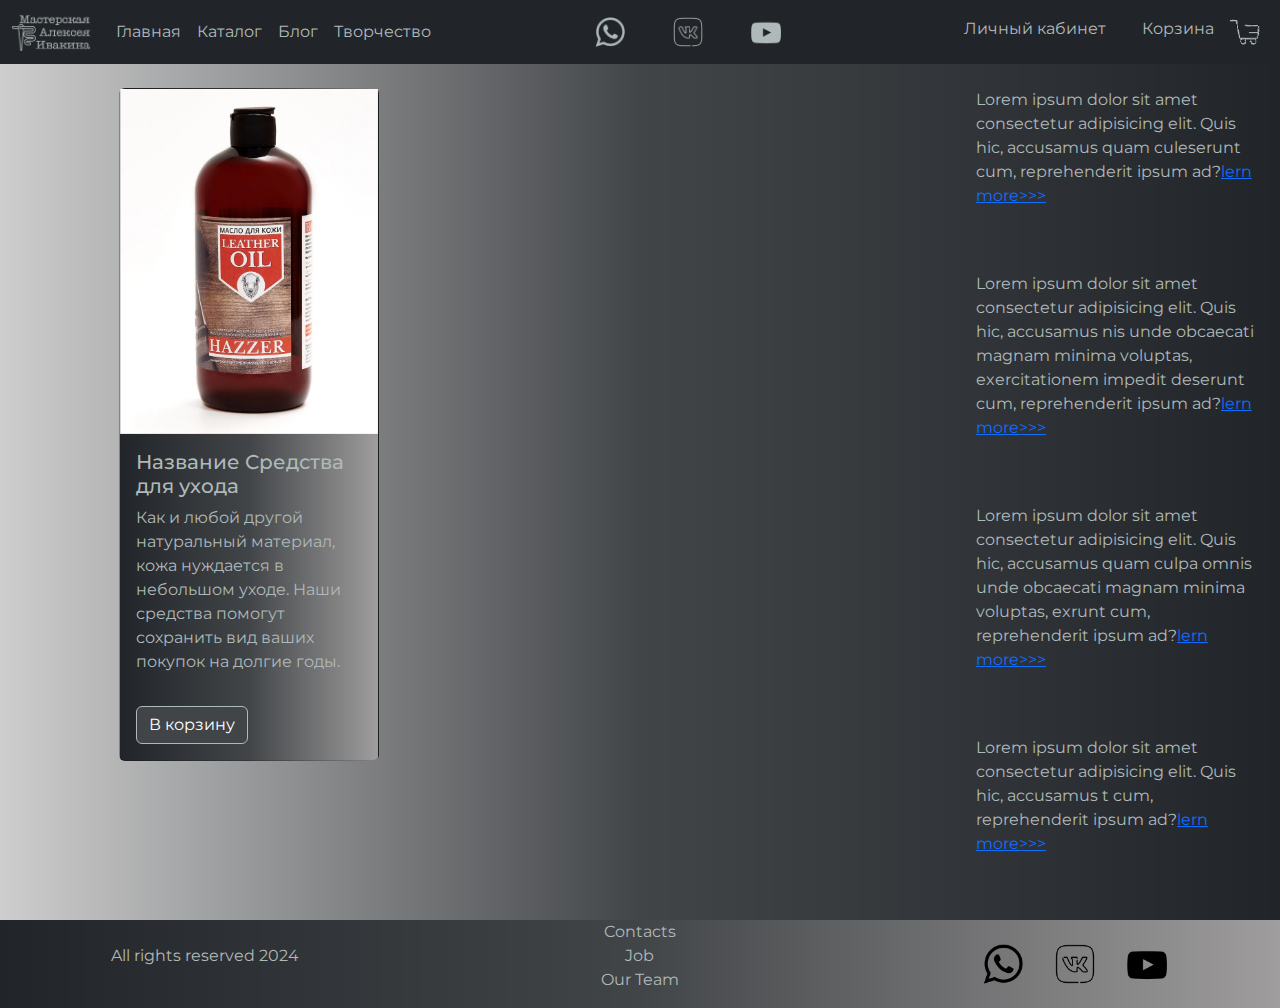
<file: care_products.html>
<!DOCTYPE html>
<html lang="ru">
  <head>
    <meta charset="UTF-8" />
    <meta name="viewport" content="width=device-width, initial-scale=1.0" />
    <link
      href="https://cdn.jsdelivr.net/npm/bootstrap@5.3.3/dist/css/bootstrap.min.css"
      rel="stylesheet"
      integrity="sha384-QWTKZyjpPEjISv5WaRU9OFeRpok6YctnYmDr5pNlyT2bRjXh0JMhjY6hW+ALEwIH"
      crossorigin="anonymous"
    />
    <link rel="stylesheet" href="source/styles/mycss.css" />
    <link rel="stylesheet" href="source/styles/bgvideo.css" />

    <link
      rel="apple-touch-icon"
      sizes="180x180"
      href="source/files/apple-touch-icon.png"
    />
    <link
      rel="icon"
      type="image/png"
      sizes="32x32"
      href="source/files/favicon-32x32.png"
    />
    <link
      rel="icon"
      type="image/png"
      sizes="16x16"
      href="source/files/favicon-16x16.png"
    />
    <link rel="manifest" href="/site.webmanifest" />

    <title>Аксессуары</title>
  </head>

  <body>
    <header>
      <nav class="navbar navbar-expand-lg bg-dark">
        <div class="container-fluid">
          <a class="navbar-brand" href="/"
            ><img class="logo" src="source/files/logo.png" alt="logo"
          /></a>
          <button
            class="navbar-toggler"
            type="button"
            data-bs-toggle="collapse"
            data-bs-target="#navbarNavDropdown"
            aria-controls="navbarNavDropdown"
            aria-expanded="false"
            aria-label="Toggle navigation"
          >
            <span class="navbar-toggler-icon"></span>
          </button>
          <div class="collapse navbar-collapse" id="navbarNavDropdown">
            <div class="col-lg-4 col-md-12">
              <ul class="navbar-nav">
                <li class="nav-item active">
                  <a class="nav-link" aria-current="page" href="/"
                    >Главная</a
                  >
                </li>
                <li class="nav-item">
                  <a class="nav-link" href="pricing.html">Каталог</a>
                </li>
                <li class="nav-item">
                  <a class="nav-link" href="blog.html">Блог</a>
                </li>
                <li class="nav-item">
                  <a class="nav-link" href="pricing.html">Творчество</a>
                </li>
              </ul>
            </div>
            <div class="col-lg-4 col-md-12 navbar-center">
              <ul class="navbar-nav nav-icon">
                <li class="nav-item">
                  <a class="nav-link" href="pricing.html"
                    ><img
                      style="width: 30px; margin-inline: 1em"
                      src="source/files/whatsapp_icon.grey.png"
                      alt=""
                  /></a>
                </li>
                <li class="nav-item">
                  <a class="nav-link" href="pricing.html"
                    ><img
                      style="width: 30px; margin-inline: 1em"
                      src="source/files/vk_icon.grey.png"
                      alt=""
                  /></a>
                </li>
                <li class="nav-item">
                  <a class="nav-link" href="pricing.html"
                    ><img
                      style="width: 30px; margin-inline: 1em"
                      src="source/files/YOUTUBE_icon.grey.png"
                      alt=""
                  /></a>
                </li>
              </ul>
            </div>
            <div class="col-lg-4 col-md-12 navbar-right">
              <ul class="navbar-nav">
                <li class="nav-item-right">
                  <a class="nav-link" href="pricing.html">Личный кабинет</a>
                </li>
                <li class="nav-item">
                  <a class="nav-link" href="pricing.html">Корзина</a>
                </li>
                <li class="nav-item">
                  <a class="nav-link" href="pricing.html"
                    ><img
                      class="nav-icon"
                      style="width: 30px"
                      src="source/files/basket_icon.png"
                      alt=""
                  /></a>
                </li>
              </ul>
            </div>
          </div>
        </div>
      </nav>
    </header>

    <section>
      <div class="container-fluid">
        <!--m4-->
        <div class="row">
          <div class="col-lg-1"></div>
          <div class="col-lg-8 col-md-12">
            <div class="row">
              <div class="col-lg-4 col-md-6 mt-4">
                <div class="card h-100">
                  <div id="carouselExample" class="carousel slide">
                    <div class="carousel-inner">
                      <div class="carousel-item active">
                        <img
                          src="source/images/care_products/care1.1.webp"
                          class="d-block w-100"
                          alt="Средство для ухода"
                        />
                      </div>

                      <div class="carousel-item">
                        <img
                          class="w-100"
                          src="source/images/care_products/care1.2.webp"
                          class="d-block w-100"
                          alt="Средство для ухода"
                        />
                      </div>

                      <div class="carousel-item">
                        <img
                          class="w-100"
                          src="source/images/care_products/care1.3.webp"
                          class="d-block w-100"
                          alt="Средство для ухода"
                        />
                      </div>
                    </div>
                    <button
                      class="carousel-control-prev"
                      type="button"
                      data-bs-target="#carouselExample"
                      data-bs-slide="prev"
                    >
                      <span
                        class="carousel-control-prev-icon"
                        aria-hidden="true"
                      ></span>
                      <span class="visually-hidden">Previous</span>
                    </button>
                    <button
                      class="carousel-control-next"
                      type="button"
                      data-bs-target="#carouselExample"
                      data-bs-slide="next"
                    >
                      <span
                        class="carousel-control-next-icon"
                        aria-hidden="true"
                      ></span>
                      <span class="visually-hidden">Next</span>
                    </button>
                  </div>
                  <div class="card-body">
                    <h5 class="card-title">
                      <a href="#">Название Средства для ухода</a>
                    </h5>
                    <p class="card-text">
                      Как и любой другой натуральный материал, кожа нуждается в
                      небольшом уходе. Наши средства помогут сохранить вид ваших
                      покупок на долгие годы.
                    </p>
                  </div>
                  <div class="card-btn">
                    <a href="#" class="btn btn-primary">В корзину</a>
                  </div>
                </div>
              </div>
            </div>
          </div>
          <div class="col-lg-3">
            <div class="row px-1">
              <div class="col-lg-12 sidebar my-4">
                <p>
                  Lorem ipsum dolor sit amet consectetur adipisicing elit. Quis
                  hic, accusamus quam culeserunt cum, reprehenderit ipsum ad?<a
                    href="#"
                    >lern more>>></a
                  >
                </p>
              </div>
              <div class="col-lg-12 sidebar my-4">
                <p>
                  Lorem ipsum dolor sit amet consectetur adipisicing elit. Quis
                  hic, accusamus nis unde obcaecati magnam minima voluptas,
                  exercitationem impedit deserunt cum, reprehenderit ipsum ad?<a
                    href="#"
                    >lern more>>></a
                  >
                </p>
              </div>
              <div class="col-lg-12 sidebar my-4">
                <p>
                  Lorem ipsum dolor sit amet consectetur adipisicing elit. Quis
                  hic, accusamus quam culpa omnis unde obcaecati magnam minima
                  voluptas, exrunt cum, reprehenderit ipsum ad?<a href="#"
                    >lern more>>></a
                  >
                </p>
              </div>
              <div class="col-lg-12 sidebar my-4">
                <p>
                  Lorem ipsum dolor sit amet consectetur adipisicing elit. Quis
                  hic, accusamus t cum, reprehenderit ipsum ad?<a href="#"
                    >lern more>>></a
                  >
                </p>
              </div>
            </div>
          </div>
        </div>
      </div>
    </section>

    <footer class="mt-4">
      <div class="conteiner-fluid">
        <div class="row">
          <div class="col-lg-4 col-md-12 footer-text text-center">
            <p>All rights reserved 2024</p>
          </div>
          <div class="col-lg-4 col-md-12 footer-text text-center">
            <p>Contacts<br />Job<br />Our Team</p>
          </div>
          <div class="col-lg-4 col-md-12 media-links">
            <img
              style="width: 40px; margin-inline: 1em"
              src="source/files/whatsapp_icon.png"
              alt="Мы в Whatsapp"
            />
            <img
              style="width: 40px; margin-inline: 1em"
              src="source/files/vk_icon.png"
              alt="Наша страница в Вконтакте"
            />
            <img
              style="width: 40px; margin-inline: 1em"
              src="source/files/YOUTUBE_icon.png"
              alt="Наш YouTube канал"
            />
          </div>
        </div>
      </div>
    </footer>
    <script
      src="https://cdn.jsdelivr.net/npm/bootstrap@5.3.3/dist/js/bootstrap.bundle.min.js"
      integrity="sha384-YvpcrYf0tY3lHB60NNkmXc5s9fDVZLESaAA55NDzOxhy9GkcIdslK1eN7N6jIeHz"
      crossorigin="anonymous"
    ></script>
  </body>
</html>
</file>
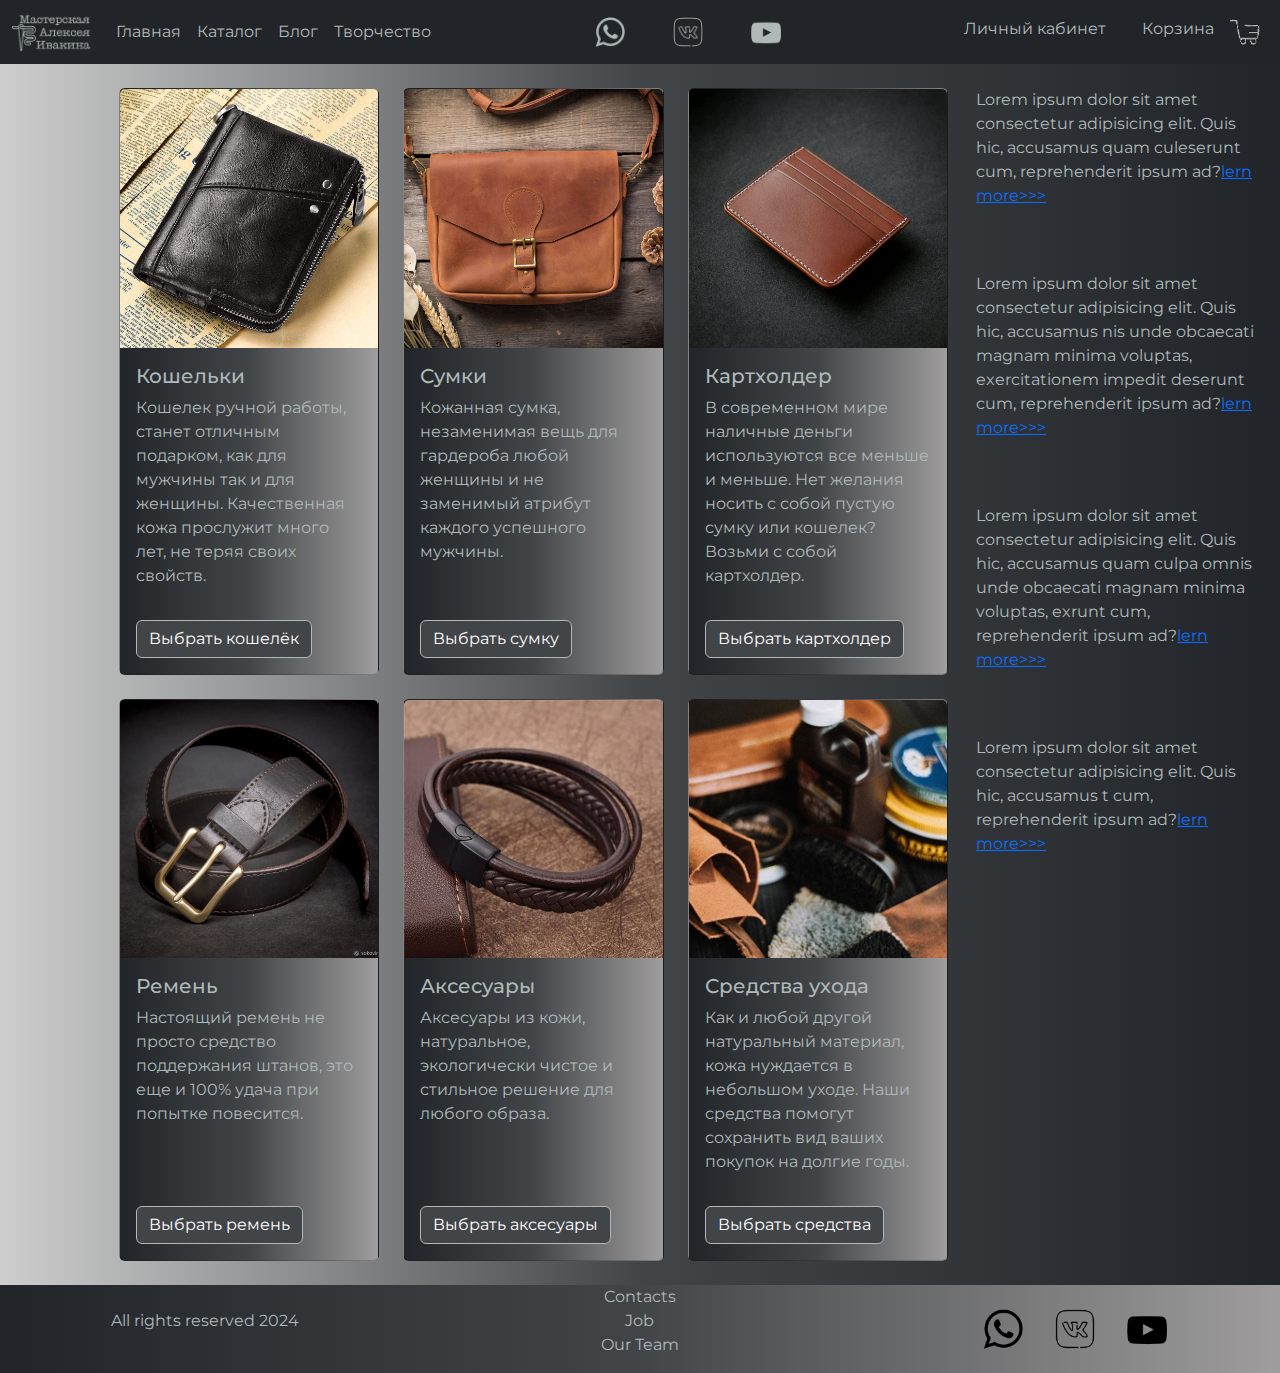
<file: pricing.html>
<!DOCTYPE html>
<html lang="en">
  <head>
    <meta charset="UTF-8" />
    <meta name="viewport" content="width=device-width, initial-scale=1.0" />
    <link
      href="https://cdn.jsdelivr.net/npm/bootstrap@5.3.3/dist/css/bootstrap.min.css"
      rel="stylesheet"
      integrity="sha384-QWTKZyjpPEjISv5WaRU9OFeRpok6YctnYmDr5pNlyT2bRjXh0JMhjY6hW+ALEwIH"
      crossorigin="anonymous"
    />
    <link rel="stylesheet" href="source/styles/mycss.css" />
    <link rel="stylesheet" href="source/styles/bgvideo.css" />

    <link
      rel="apple-touch-icon"
      sizes="180x180"
      href="source/files/apple-touch-icon.png"
    />
    <link
      rel="icon"
      type="image/png"
      sizes="32x32"
      href="source/files/favicon-32x32.png"
    />
    <link
      rel="icon"
      type="image/png"
      sizes="16x16"
      href="source/files/favicon-16x16.png"
    />
    <link rel="manifest" href="/site.webmanifest" />

    <title>Каталог</title>
  </head>

  <body>
    <header>
      <nav class="navbar navbar-expand-lg bg-dark">
        <div class="container-fluid">
          <a class="navbar-brand" href="/"
            ><img class="logo" src="source/files/logo.png" alt="logo"
          /></a>
          <button
            class="navbar-toggler"
            type="button"
            data-bs-toggle="collapse"
            data-bs-target="#navbarNavDropdown"
            aria-controls="navbarNavDropdown"
            aria-expanded="false"
            aria-label="Toggle navigation"
          >
            <span class="navbar-toggler-icon"></span>
          </button>
          <div class="collapse navbar-collapse" id="navbarNavDropdown">
            
            <div class="col-lg-4 col-md-12">
              <ul class="navbar-nav">
                <li class="nav-item active">
                  <a class="nav-link" aria-current="page" href="/"
                    >Главная</a
                  >
                </li>
                <li class="nav-item">
                  <a class="nav-link" href="pricing.html">Каталог</a>
                </li>
                <li class="nav-item">
                  <a class="nav-link" href="blog.html">Блог</a>
                </li>
                <li class="nav-item">
                  <a class="nav-link" href="pricing.html">Творчество</a>
                </li>
              </ul>
            </div>
            <div class="col-lg-4 col-md-12 navbar-center">
              <ul class="navbar-nav nav-icon">
                <li class="nav-item">
                  <a class="nav-link" href="pricing.html"
                    ><img
                      style="width: 30px; margin-inline: 1em"
                      src="source/files/whatsapp_icon.grey.png"
                      alt=""
                  /></a>
                </li>
                <li class="nav-item">
                  <a class="nav-link" href="pricing.html"
                    ><img
                      style="width: 30px; margin-inline: 1em"
                      src="source/files/vk_icon.grey.png"
                      alt=""
                  /></a>
                </li>
                <li class="nav-item">
                  <a class="nav-link" href="pricing.html"
                    ><img
                      style="width: 30px; margin-inline: 1em"
                      src="source/files/YOUTUBE_icon.grey.png"
                      alt=""
                  /></a>
                </li>
              </ul>
            </div>
            <div class="col-lg-4 col-md-12 navbar-right">
              <ul class="navbar-nav">
                <li class="nav-item-right">
                  <a class="nav-link" href="pricing.html">Личный кабинет</a>
                </li>
                <li class="nav-item">
                  <a class="nav-link" href="pricing.html">Корзина</a>
                </li>
                <li class="nav-item">
                  <a class="nav-link" href="pricing.html"
                    ><img class="nav-icon"
                      style="width: 30px;"
                      src="source/files/basket_icon.png"
                      alt=""
                  /></a>
                </li>
              </ul>
            </div>
          </div>
        </div>
      </nav>
    </header>

    <section>
      <div class="container-fluid">
        <!--m4-->
        <div class="row">
          <div class="col-lg-1"></div>
          <div class="col-lg-8 col-md-12">
            <div class="row">
              <div class="col-lg-4 col-md-6 mt-4">
                <div class="card h-100">
                  <a href="wallets.html">
                    <img
                      src="source/images/wallet.jpg"
                      class="card-img-top"
                      alt="Кошельки"
                    />
                  </a>
                  <div class="card-body">
                    <h5 class="card-title"><a href="wallets.html">Кошельки</a></h5>
                    <p class="card-text">
                      Кошелек ручной работы, станет отличным подарком, как для
                      мужчины так и для женщины. Качественная кожа прослужит
                      много лет, не теряя своих свойств.
                    </p>
                  </div>
                  <div class="card-btn">
                    <a href="wallets.html" class="btn btn-primary">Выбрать кошелёк</a>
                  </div>
                </div>
              </div>
              <div class="col-lg-4 col-md-6 mt-4">
                <div class="card h-100">
                  <a href="bags.html">
                    <img
                      src="source/images/bag.jpg"
                      class="card-img-top"
                      alt="Сумки"
                    />
                  </a>
                  <div class="card-body">
                    <h5 class="card-title"><a href="bags.html">Сумки</a></h5>
                    <p class="card-text">
                      Кожанная сумка, незаменимая вещь для гардероба любой
                      женщины и не заменимый атрибут каждого успешного мужчины.
                    </p>
                  </div>
                  <div class="card-btn">
                    <a href="bags.html" class="btn btn-primary">Выбрать сумку</a>
                  </div>
                </div>
              </div>
              <div class="col-lg-4 col-md-6 mt-4">
                <div class="card h-100">
                  <a href="cardholders.html">
                    <img
                      src="source/images/holder.jpg"
                      class="card-img-top"
                      alt="Картхолдер"
                    />
                  </a>
                  <div class="card-body">
                    <h5 class="card-title"><a href="cardholders.html">Картхолдер</a></h5>
                    <p class="card-text">
                      В современном мире наличные деньги используются все меньше
                      и меньше. Нет желания носить с собой пустую сумку или
                      кошелек? Возьми с собой картхолдер.
                    </p>
                  </div>
                  <div class="card-btn">
                    <a href="#" class="btn btn-primary">Выбрать картхолдер</a>
                  </div>
                </div>
              </div>
              <div class="col-lg-4 col-md-6 mt-4">
                <div class="card h-100">
                  <a href="belts.html">
                    <img
                      src="source/images/remen.jpg"
                      class="card-img-top"
                      alt="Ремни"
                    />
                  </a>
                  <div class="card-body">
                    <h5 class="card-title"><a href="belts.html">Ремень</a></h5>
                    <p class="card-text">
                      Настоящий ремень не просто средство поддержания штанов,
                      это еще и 100% удача при попытке повесится.
                    </p>
                  </div>
                  <div class="card-btn">
                    <a href="belts.html" class="btn btn-primary">Выбрать ремень</a>
                  </div>
                </div>
              </div>
              <div class="col-lg-4 col-md-6 mt-4">
                <div class="card h-100">
                  <a href="accsessories.html">
                    <img
                      src="source/images/acsesories.jpg"
                      class="card-img-top"
                      alt="Аксесуары"
                    />
                  </a>
                  <div class="card-body">
                    <h5 class="card-title"><a href="accsessories.html">Аксесуары</a></h5>
                    <p class="card-text">
                      Аксесуары из кожи, натуральное, экологически чистое и
                      стильное решение для любого образа.
                    </p>
                  </div>
                  <div class="card-btn">
                    <a href="accsessories.html" class="btn btn-primary">Выбрать аксесуары</a>
                  </div>
                </div>
              </div>
              <div class="col-lg-4 col-md-6 mt-4">
                <div class="card h-100">
                  <a href="care_products.html">
                    <img
                      src="source/images/sredstva.jpg"
                      class="card-img-top"
                      alt="Средства ухода"
                    />
                  </a>
                  <div class="card-body">
                    <h5 class="card-title"><a href="care_products.html">Средства ухода</a></h5>
                    <p class="card-text">
                      Как и любой другой натуральный материал, кожа нуждается в
                      небольшом уходе. Наши средства помогут сохранить вид ваших
                      покупок на долгие годы.
                    </p>
                  </div>
                  <div class="card-btn">
                    <a href="care_products.html" class="btn btn-primary">Выбрать средства</a>
                  </div>
                </div>
              </div>
            </div>
          </div>
          <div class="col-lg-3">
            <div class="row px-1">
              <div class="col-lg-12 sidebar my-4">
                <p>
                  Lorem ipsum dolor sit amet consectetur adipisicing elit. Quis
                  hic, accusamus quam culeserunt cum, reprehenderit ipsum ad?<a
                    href="#"
                    >lern more>>></a
                  >
                </p>
              </div>
              <div class="col-lg-12 sidebar my-4">
                <p>
                  Lorem ipsum dolor sit amet consectetur adipisicing elit. Quis
                  hic, accusamus nis unde obcaecati magnam minima voluptas,
                  exercitationem impedit deserunt cum, reprehenderit ipsum ad?<a
                    href="#"
                    >lern more>>></a
                  >
                </p>
              </div>
              <div class="col-lg-12 sidebar my-4">
                <p>
                  Lorem ipsum dolor sit amet consectetur adipisicing elit. Quis
                  hic, accusamus quam culpa omnis unde obcaecati magnam minima
                  voluptas, exrunt cum, reprehenderit ipsum ad?<a href="#"
                    >lern more>>></a
                  >
                </p>
              </div>
              <div class="col-lg-12 sidebar my-4">
                <p>
                  Lorem ipsum dolor sit amet consectetur adipisicing elit. Quis
                  hic, accusamus t cum, reprehenderit ipsum ad?<a href="#"
                    >lern more>>></a
                  >
                </p>
              </div>
            </div>
          </div>
        </div>
      </div>
    </section>

    <footer class="mt-4">
      <div class="conteiner-fluid">
        <div class="row">
          <div class="col-lg-4 col-md-12 footer-text text-center">
            <p>All rights reserved 2024</p>
          </div>
          <div class="col-lg-4 col-md-12 footer-text text-center">
            <p>Contacts<br />Job<br />Our Team</p>
          </div>
          <div class="col-lg-4 col-md-12 media-links">
            <img
              style="width: 40px; margin-inline: 1em"
              src="source/files/whatsapp_icon.png"
              alt=""
            />
            <img
              style="width: 40px; margin-inline: 1em"
              src="source/files/vk_icon.png"
              alt=""
            />
            <img
              style="width: 40px; margin-inline: 1em"
              src="source/files/YOUTUBE_icon.png"
              alt=""
            />
          </div>
        </div>
      </div>
    </footer>
    <script
      src="https://cdn.jsdelivr.net/npm/bootstrap@5.3.3/dist/js/bootstrap.bundle.min.js"
      integrity="sha384-YvpcrYf0tY3lHB60NNkmXc5s9fDVZLESaAA55NDzOxhy9GkcIdslK1eN7N6jIeHz"
      crossorigin="anonymous"
    ></script>
  </body>
</html>
</file>
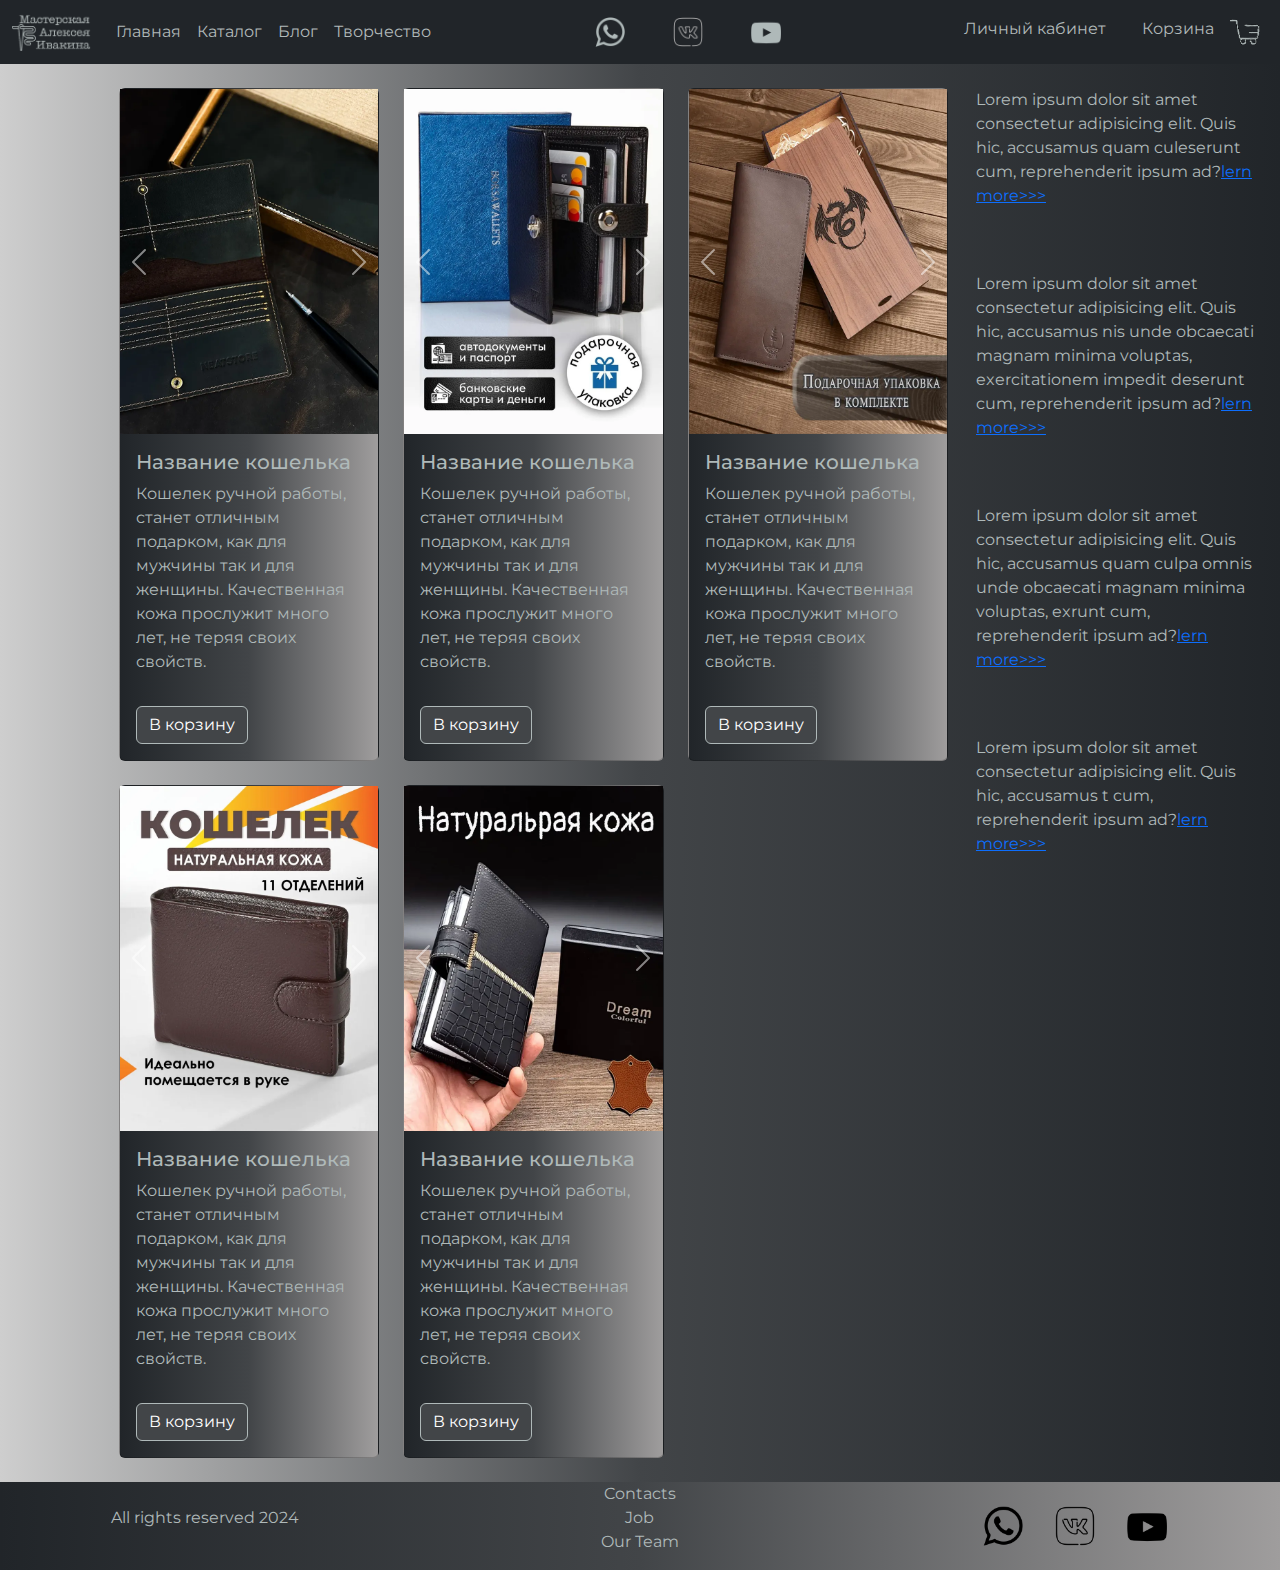
<file: wallets.html>
<!DOCTYPE html>
<html lang="en">
  <head>
    <meta charset="UTF-8" />
    <meta name="viewport" content="width=device-width, initial-scale=1.0" />
    <link
      href="https://cdn.jsdelivr.net/npm/bootstrap@5.3.3/dist/css/bootstrap.min.css"
      rel="stylesheet"
      integrity="sha384-QWTKZyjpPEjISv5WaRU9OFeRpok6YctnYmDr5pNlyT2bRjXh0JMhjY6hW+ALEwIH"
      crossorigin="anonymous"
    />
    <link rel="stylesheet" href="source/styles/mycss.css" />
    <link rel="stylesheet" href="source/styles/bgvideo.css" />

    <link
      rel="apple-touch-icon"
      sizes="180x180"
      href="source/files/apple-touch-icon.png"
    />
    <link
      rel="icon"
      type="image/png"
      sizes="32x32"
      href="source/files/favicon-32x32.png"
    />
    <link
      rel="icon"
      type="image/png"
      sizes="16x16"
      href="source/files/favicon-16x16.png"
    />
    <link rel="manifest" href="/site.webmanifest" />

    <title>Кошельки</title>
  </head>

  <body>
    <header>
      <nav class="navbar navbar-expand-lg bg-dark">
        <div class="container-fluid">
          <a class="navbar-brand" href="/"
            ><img class="logo" src="source/files/logo.png" alt="logo"
          /></a>
          <button
            class="navbar-toggler"
            type="button"
            data-bs-toggle="collapse"
            data-bs-target="#navbarNavDropdown"
            aria-controls="navbarNavDropdown"
            aria-expanded="false"
            aria-label="Toggle navigation"
          >
            <span class="navbar-toggler-icon"></span>
          </button>
          <div class="collapse navbar-collapse" id="navbarNavDropdown">
            <div class="col-lg-4 col-md-12">
              <ul class="navbar-nav">
                <li class="nav-item active">
                  <a class="nav-link" aria-current="page" href="/"
                    >Главная</a
                  >
                </li>
                <li class="nav-item">
                  <a class="nav-link" href="pricing.html">Каталог</a>
                </li>
                <li class="nav-item">
                  <a class="nav-link" href="blog.html">Блог</a>
                </li>
                <li class="nav-item">
                  <a class="nav-link" href="pricing.html">Творчество</a>
                </li>
              </ul>
            </div>
            <div class="col-lg-4 col-md-12 navbar-center">
              <ul class="navbar-nav nav-icon">
                <li class="nav-item">
                  <a class="nav-link" href="pricing.html"
                    ><img
                      style="width: 30px; margin-inline: 1em"
                      src="source/files/whatsapp_icon.grey.png"
                      alt=""
                  /></a>
                </li>
                <li class="nav-item">
                  <a class="nav-link" href="pricing.html"
                    ><img
                      style="width: 30px; margin-inline: 1em"
                      src="source/files/vk_icon.grey.png"
                      alt=""
                  /></a>
                </li>
                <li class="nav-item">
                  <a class="nav-link" href="pricing.html"
                    ><img
                      style="width: 30px; margin-inline: 1em"
                      src="source/files/YOUTUBE_icon.grey.png"
                      alt=""
                  /></a>
                </li>
              </ul>
            </div>
            <div class="col-lg-4 col-md-12 navbar-right">
              <ul class="navbar-nav">
                <li class="nav-item-right">
                  <a class="nav-link" href="pricing.html">Личный кабинет</a>
                </li>
                <li class="nav-item">
                  <a class="nav-link" href="pricing.html">Корзина</a>
                </li>
                <li class="nav-item">
                  <a class="nav-link" href="pricing.html"
                    ><img
                      class="nav-icon"
                      style="width: 30px"
                      src="source/files/basket_icon.png"
                      alt=""
                  /></a>
                </li>
              </ul>
            </div>
          </div>
        </div>
      </nav>
    </header>

    <section>
      <div class="container-fluid">
        <!--m4-->
        <div class="row">
          <div class="col-lg-1"></div>
          <div class="col-lg-8 col-md-12">
            <div class="row">
              <div class="col-lg-4 col-md-6 mt-4">
                <div class="card h-100">
                  <div id="carouselExample" class="carousel slide">
                    <div class="carousel-inner">
                      <div class="carousel-item active">
                        <img
                          src="source/images/wallets/wallet1.webp"
                          class="d-block w-100"
                          alt="..."
                        />
                      </div>

                      <div class="carousel-item">
                        <img
                          class="w-100"
                          src="source/images/wallets/wallet2.webp"
                          class="d-block w-100"
                          alt="..."
                        />
                      </div>

                      <div class="carousel-item">
                        <img
                          class="w-100"
                          src="source/images/wallets/wallet3.webp"
                          class="d-block w-100"
                          alt="..."
                        />
                      </div>
                    </div>
                    <button
                      class="carousel-control-prev"
                      type="button"
                      data-bs-target="#carouselExample"
                      data-bs-slide="prev"
                    >
                      <span
                        class="carousel-control-prev-icon"
                        aria-hidden="true"
                      ></span>
                      <span class="visually-hidden">Previous</span>
                    </button>
                    <button
                      class="carousel-control-next"
                      type="button"
                      data-bs-target="#carouselExample"
                      data-bs-slide="next"
                    >
                      <span
                        class="carousel-control-next-icon"
                        aria-hidden="true"
                      ></span>
                      <span class="visually-hidden">Next</span>
                    </button>
                  </div>
                  <div class="card-body">
                    <h5 class="card-title">
                      <a href="#">Название кошелька</a>
                    </h5>
                    <p class="card-text">
                      Кошелек ручной работы, станет отличным подарком, как для
                      мужчины так и для женщины. Качественная кожа прослужит
                      много лет, не теряя своих свойств.
                    </p>
                  </div>
                  <div class="card-btn">
                    <a href="#" class="btn btn-primary">В корзину</a>
                  </div>
                </div>
              </div>
              <div class="col-lg-4 col-md-6 mt-4">
                <div class="card h-100">
                  <div id="carouselExample-1" class="carousel slide">
                    <div class="carousel-inner">
                      <div class="carousel-item active">
                        <img
                          src="source/images/wallets/wallet2.1.webp"
                          class="d-block w-100"
                          alt="..."
                        />
                      </div>

                      <div class="carousel-item">
                        <img
                          class="w-100"
                          src="source/images/wallets/wallet2.2.webp"
                          class="d-block w-100"
                          alt="..."
                        />
                      </div>

                      <div class="carousel-item">
                        <img
                          class="w-100"
                          src="source/images/wallets/wallet2.3.webp"
                          class="d-block w-100"
                          alt="..."
                        />
                      </div>
                    </div>
                    <button
                      class="carousel-control-prev"
                      type="button"
                      data-bs-target="#carouselExample-1"
                      data-bs-slide="prev"
                    >
                      <span
                        class="carousel-control-prev-icon"
                        aria-hidden="true"
                      ></span>
                      <span class="visually-hidden">Previous</span>
                    </button>
                    <button
                      class="carousel-control-next"
                      type="button"
                      data-bs-target="#carouselExample-1"
                      data-bs-slide="next"
                    >
                      <span
                        class="carousel-control-next-icon"
                        aria-hidden="true"
                      ></span>
                      <span class="visually-hidden">Next</span>
                    </button>
                  </div>
                  <div class="card-body">
                    <h5 class="card-title">
                      <a href="#">Название кошелька</a>
                    </h5>
                    <p class="card-text">
                      Кошелек ручной работы, станет отличным подарком, как для
                      мужчины так и для женщины. Качественная кожа прослужит
                      много лет, не теряя своих свойств.
                    </p>
                  </div>
                  <div class="card-btn">
                    <a href="#" class="btn btn-primary">В корзину</a>
                  </div>
                </div>
              </div>
              <div class="col-lg-4 col-md-6 mt-4">
                <div class="card h-100">
                  <div id="carouselExample-2" class="carousel slide">
                    <div class="carousel-inner">
                      <div class="carousel-item active">
                        <img
                          src="source/images/wallets/wallet3.1.webp"
                          class="d-block w-100"
                          alt="..."
                        />
                      </div>

                      <div class="carousel-item">
                        <img
                          class="w-100"
                          src="source/images/wallets/wallet3.2.webp"
                          class="d-block w-100"
                          alt="..."
                        />
                      </div>

                      <div class="carousel-item">
                        <img
                          class="w-100"
                          src="source/images/wallets/wallet3.3.webp"
                          class="d-block w-100"
                          alt="..."
                        />
                      </div>
                    </div>
                    <button
                      class="carousel-control-prev"
                      type="button"
                      data-bs-target="#carouselExample-2"
                      data-bs-slide="prev"
                    >
                      <span
                        class="carousel-control-prev-icon"
                        aria-hidden="true"
                      ></span>
                      <span class="visually-hidden">Previous</span>
                    </button>
                    <button
                      class="carousel-control-next"
                      type="button"
                      data-bs-target="#carouselExample-2"
                      data-bs-slide="next"
                    >
                      <span
                        class="carousel-control-next-icon"
                        aria-hidden="true"
                      ></span>
                      <span class="visually-hidden">Next</span>
                    </button>
                  </div>
                  <div class="card-body">
                    <h5 class="card-title">
                      <a href="#">Название кошелька</a>
                    </h5>
                    <p class="card-text">
                      Кошелек ручной работы, станет отличным подарком, как для
                      мужчины так и для женщины. Качественная кожа прослужит
                      много лет, не теряя своих свойств.
                    </p>
                  </div>
                  <div class="card-btn">
                    <a href="#" class="btn btn-primary">В корзину</a>
                  </div>
                </div>
              </div>
              <div class="col-lg-4 col-md-6 mt-4">
                <div class="card h-100">
                  <div id="carouselExample-3" class="carousel slide">
                    <div class="carousel-inner">
                      <div class="carousel-item active">
                        <img
                          src="source/images/wallets/wallet4.1.webp"
                          class="d-block w-100"
                          alt="..."
                        />
                      </div>

                      <div class="carousel-item">
                        <img
                          class="w-100"
                          src="source/images/wallets/wallet4.2.webp"
                          class="d-block w-100"
                          alt="..."
                        />
                      </div>

                      <div class="carousel-item">
                        <img
                          class="w-100"
                          src="source/images/wallets/wallet4.3.webp"
                          class="d-block w-100"
                          alt="..."
                        />
                      </div>
                    </div>
                    <button
                      class="carousel-control-prev"
                      type="button"
                      data-bs-target="#carouselExample-3"
                      data-bs-slide="prev"
                    >
                      <span
                        class="carousel-control-prev-icon"
                        aria-hidden="true"
                      ></span>
                      <span class="visually-hidden">Previous</span>
                    </button>
                    <button
                      class="carousel-control-next"
                      type="button"
                      data-bs-target="#carouselExample-3"
                      data-bs-slide="next"
                    >
                      <span
                        class="carousel-control-next-icon"
                        aria-hidden="true"
                      ></span>
                      <span class="visually-hidden">Next</span>
                    </button>
                  </div>
                  <div class="card-body">
                    <h5 class="card-title">
                      <a href="#">Название кошелька</a>
                    </h5>
                    <p class="card-text">
                      Кошелек ручной работы, станет отличным подарком, как для
                      мужчины так и для женщины. Качественная кожа прослужит
                      много лет, не теряя своих свойств.
                    </p>
                  </div>
                  <div class="card-btn">
                    <a href="#" class="btn btn-primary">В корзину</a>
                  </div>
                </div>
              </div>
              <div class="col-lg-4 col-md-6 mt-4">
                <div class="card h-100">
                  <div id="carouselExample-4" class="carousel slide">
                    <div class="carousel-inner">
                      <div class="carousel-item active">
                        <img
                          src="source/images/wallets/wallet5.1.webp"
                          class="d-block w-100"
                          alt="..."
                        />
                      </div>

                      <div class="carousel-item">
                        <img
                          class="w-100"
                          src="source/images/wallets/wallet5.2.webp"
                          class="d-block w-100"
                          alt="..."
                        />
                      </div>

                      <div class="carousel-item">
                        <img
                          class="w-100"
                          src="source/images/wallets/wallet5.3.webp"
                          class="d-block w-100"
                          alt="..."
                        />
                      </div>
                    </div>
                    <button
                      class="carousel-control-prev"
                      type="button"
                      data-bs-target="#carouselExample-4"
                      data-bs-slide="prev"
                    >
                      <span
                        class="carousel-control-prev-icon"
                        aria-hidden="true"
                      ></span>
                      <span class="visually-hidden">Previous</span>
                    </button>
                    <button
                      class="carousel-control-next"
                      type="button"
                      data-bs-target="#carouselExample-4"
                      data-bs-slide="next"
                    >
                      <span
                        class="carousel-control-next-icon"
                        aria-hidden="true"
                      ></span>
                      <span class="visually-hidden">Next</span>
                    </button>
                  </div>
                  <div class="card-body">
                    <h5 class="card-title">
                      <a href="#">Название кошелька</a>
                    </h5>
                    <p class="card-text">
                      Кошелек ручной работы, станет отличным подарком, как для
                      мужчины так и для женщины. Качественная кожа прослужит
                      много лет, не теряя своих свойств.
                    </p>
                  </div>
                  <div class="card-btn">
                    <a href="#" class="btn btn-primary">В корзину</a>
                  </div>
                </div>
              </div>
            </div>
          </div>
          <div class="col-lg-3">
            <div class="row px-1">
              <div class="col-lg-12 sidebar my-4">
                <p>
                  Lorem ipsum dolor sit amet consectetur adipisicing elit. Quis
                  hic, accusamus quam culeserunt cum, reprehenderit ipsum ad?<a
                    href="#"
                    >lern more>>></a
                  >
                </p>
              </div>
              <div class="col-lg-12 sidebar my-4">
                <p>
                  Lorem ipsum dolor sit amet consectetur adipisicing elit. Quis
                  hic, accusamus nis unde obcaecati magnam minima voluptas,
                  exercitationem impedit deserunt cum, reprehenderit ipsum ad?<a
                    href="#"
                    >lern more>>></a
                  >
                </p>
              </div>
              <div class="col-lg-12 sidebar my-4">
                <p>
                  Lorem ipsum dolor sit amet consectetur adipisicing elit. Quis
                  hic, accusamus quam culpa omnis unde obcaecati magnam minima
                  voluptas, exrunt cum, reprehenderit ipsum ad?<a href="#"
                    >lern more>>></a
                  >
                </p>
              </div>
              <div class="col-lg-12 sidebar my-4">
                <p>
                  Lorem ipsum dolor sit amet consectetur adipisicing elit. Quis
                  hic, accusamus t cum, reprehenderit ipsum ad?<a href="#"
                    >lern more>>></a
                  >
                </p>
              </div>
            </div>
          </div>
        </div>
      </div>
    </section>

    <footer class="mt-4">
      <div class="conteiner-fluid">
        <div class="row">
          <div class="col-lg-4 col-md-12 footer-text text-center">
            <p>All rights reserved 2024</p>
          </div>
          <div class="col-lg-4 col-md-12 footer-text text-center">
            <p>Contacts<br />Job<br />Our Team</p>
          </div>
          <div class="col-lg-4 col-md-12 media-links">
            <img
              style="width: 40px; margin-inline: 1em"
              src="source/files/whatsapp_icon.png"
              alt=""
            />
            <img
              style="width: 40px; margin-inline: 1em"
              src="source/files/vk_icon.png"
              alt=""
            />
            <img
              style="width: 40px; margin-inline: 1em"
              src="source/files/YOUTUBE_icon.png"
              alt=""
            />
          </div>
        </div>
      </div>
    </footer>
    <script
      src="https://cdn.jsdelivr.net/npm/bootstrap@5.3.3/dist/js/bootstrap.bundle.min.js"
      integrity="sha384-YvpcrYf0tY3lHB60NNkmXc5s9fDVZLESaAA55NDzOxhy9GkcIdslK1eN7N6jIeHz"
      crossorigin="anonymous"
    ></script>
  </body>
</html>
</file>
<file: source/styles/mycss.css>
@import url('https://fonts.googleapis.com/css?family=Montserrat&display=swap');

body { 
    font-family: Montserrat, serif;
    background: #CECECE;
    background: -moz-linear-gradient(left, #CECECE 0%, #424548 50%, #212529 100%);
    background: -webkit-linear-gradient(left, #CECECE 0%, #424548 50%, #212529 100%);
    background: linear-gradient(to right, #CECECE 0%, #424548 50%, #212529 100%);
}

p {
    color: rgb(175, 185, 185);
}

h3 {
    color: rgb(175, 185, 185);
}

.navbar {
    margin: 0 auto;
}

.navbar-collapse{
    justify-content: flex-end;
}

.navbar-center {
    display: flex;
    justify-content: center;
}

.navbar-right {
    display: flex;
    justify-content: right;
}

.nav-item-right {
    margin-right: 20px;
    
}

.nav-link {
    color: rgb(177, 185, 185);
}

.navbar-nav .nav-link.active {
    color: rgb(177, 185, 185);
}

.navbar-brand img{
    width:  80px;
}

.navbar-toggler{
    background-color: rgb(177, 185, 185);
}
.col-lg-3 {
    margin-right: 0;
}

.sidebar {
    color: rgb(175, 185, 185);    
}

.card {
    color: rgb(175, 185, 185);
    background: #212529;
    background: -moz-linear-gradient(left,#212529 0%, #424548 50%, #9f9d9d 100%);
    background: -webkit-linear-gradient(left, #212529 0%, #424548 50%, #9f9d9d 100%);
    background: linear-gradient(to right, #212529 0%, #424548 50%, #9f9d9d 100%); 
}

.card a {
    text-decoration: none;
    color: rgb(175, 185, 185);
}

.card .btn {
    color: white;
    background-color: #424548;
    border-color: rgb(175, 185, 185);

}
.card-btn {
    margin: 1em;
}

.slide-text {
    color: rgb(175, 185, 185);
    margin: auto auto;
}

footer {
    background: #212529;
    background: -moz-linear-gradient(left,#212529 0%, #424548 50%, #9f9d9d 100%);
    background: -webkit-linear-gradient(left, #212529 0%, #424548 50%, #9f9d9d 100%);
    background: linear-gradient(to right, #212529 0%, #424548 50%, #9f9d9d 100%); 
}

.footer-text {
    color: rgb(175, 185, 185);
    margin: auto auto;
}

.call-anim {
    animation: myAnim 2s ease 0s infinite normal forwards;
}

.media-links {
    display: flex;
    justify-content: center;
    align-items: center;
}

@keyframes myAnim {
    0%,
    100% {
        transform: translateX(-30px) rotate(-6deg);
    }

    15% {
        transform: translateX(15px) rotate(-6deg);
    }

    30% {
        transform: translateX(15px) rotate(6deg);
    }

    45% {
        transform: translateX(-15px) rotate(-3.6deg);
    }

    60% {
        transform: translateX(9px) rotate(2.4deg);
    }

    75% {
        transform: translateX(-6px) rotate(-1.2deg);
    }
}

@media (max-width: 755px) {
    .carousel-indicators{
        display: none;
    }

    .nav-icon {
        display: none;
    }
    .navbar-right {
        justify-content: left;
    }

}
</file>
<file: source/styles/bgvideo.css>
.bgvideo {
    height: 70vh;
    width: 100%;
    position: relative;
    display: flex;
    justify-content: center;
    align-items: center;
}

.bgvideo video {
    height: 70vh;
    width: 100%;
    position: absolute;
    top: 0;
    left: 0;
    object-fit: cover;
    z-index: 1;
}

.video-text {
    color: rgb(175, 185, 185);
    z-index: 2;
}

.effect {
    height: 70vh;
    width: 100%;
    position: absolute;
    top: 0;
    left: 0;
    object-fit: cover;
    z-index: 2;
    background-color: rgba(0, 0, 0, 0.329);
}
</file>
